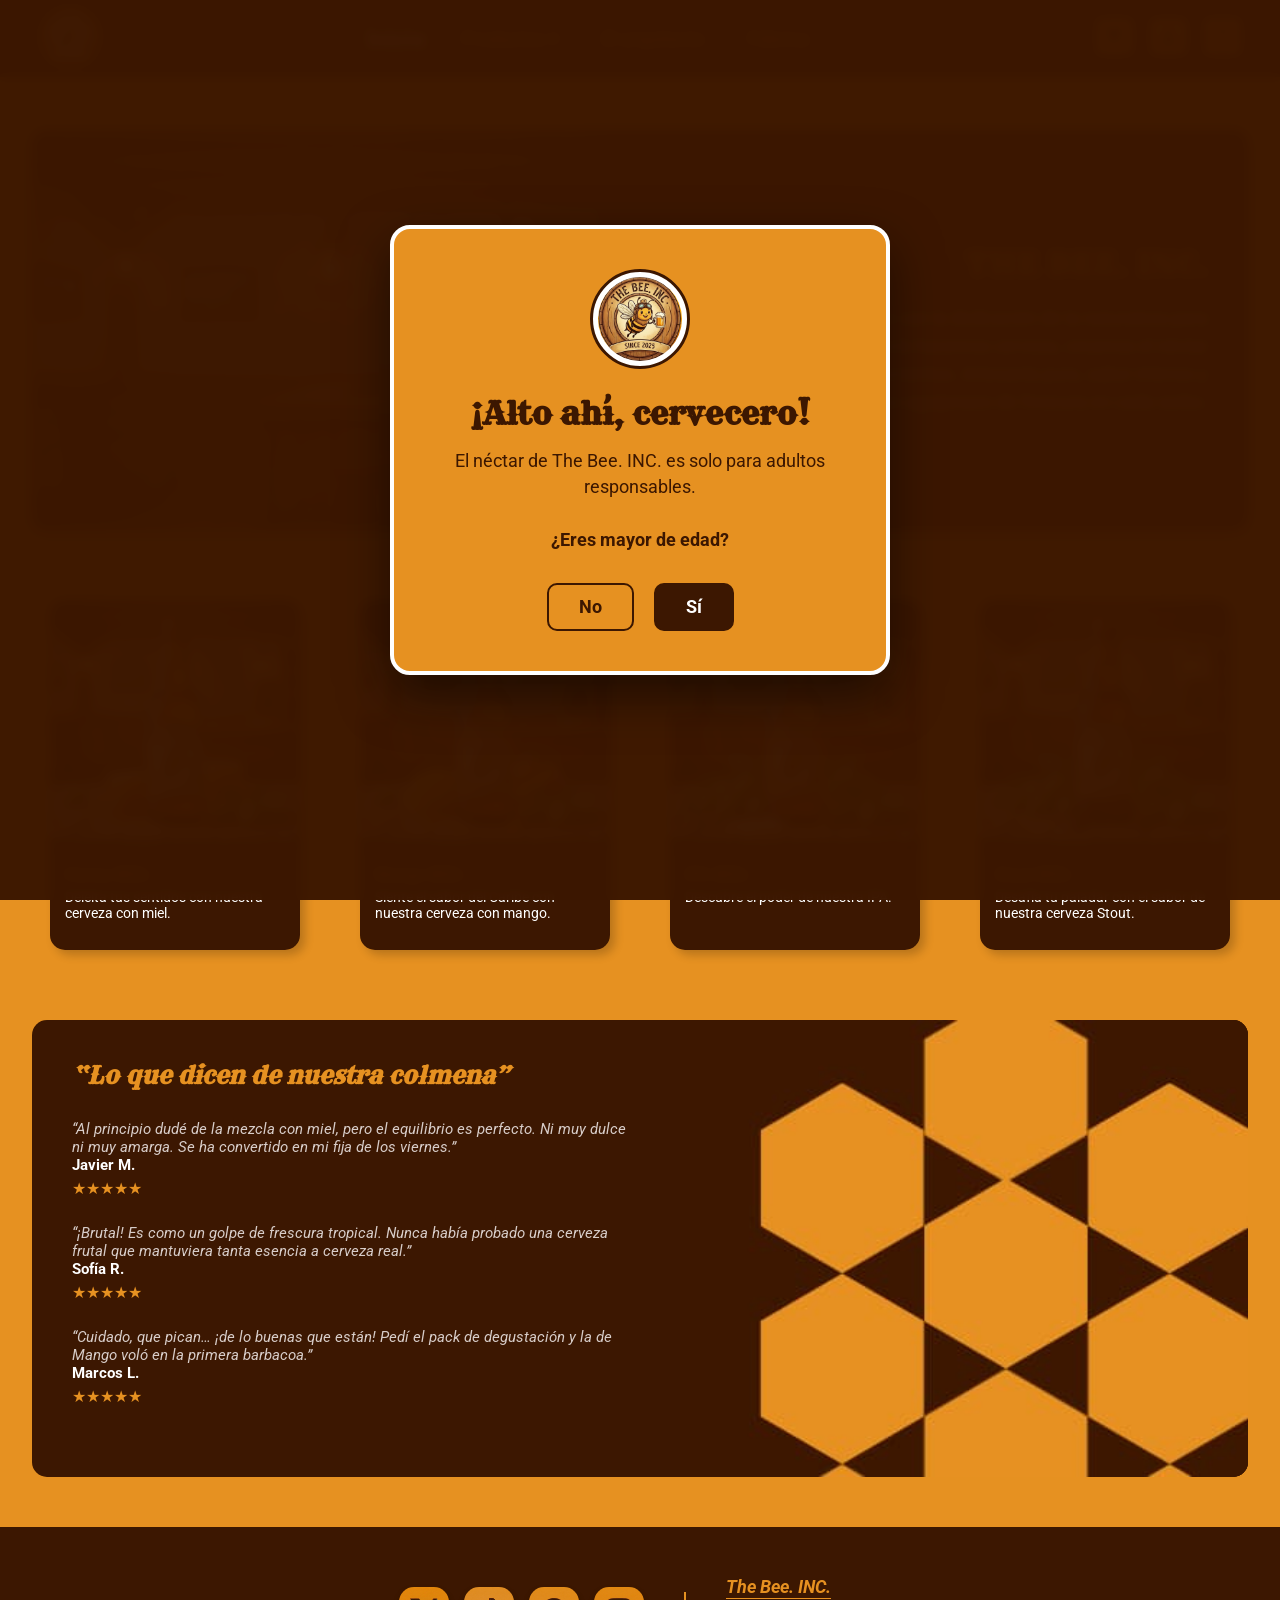
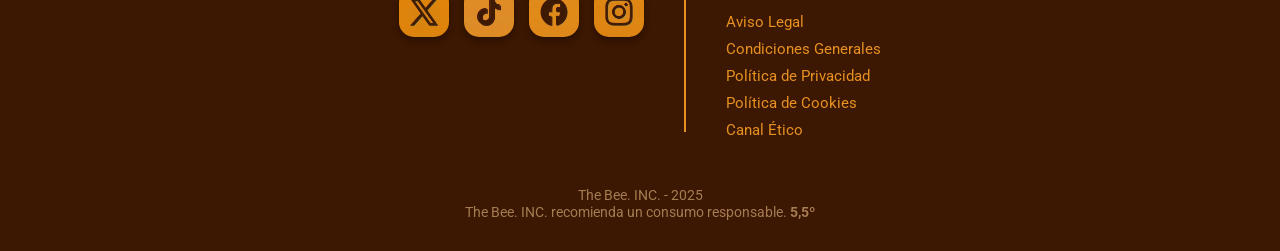
<file: index.html>
<!DOCTYPE html>
<html lang="es">
<head>
    <meta charset="UTF-8">
    <meta name="viewport" content="width=device-width, initial-scale=1.0">
    <title>Inicio - The Bee. INC.</title>
    <link rel="icon" type="image/x-icon" href="IMG/logo.jpg">
    <link href="https://fonts.googleapis.com/css2?family=Rye&family=Roboto:wght@400;700&display=swap" rel="stylesheet">
    <link rel="stylesheet" href="CSS/style_index.css">
    <link rel="stylesheet" href="CSS/style_principal.css">
</head>
<body>

    <div class="wrapper">

        <div id="verificacion">
            <div class="age-gate-contenido">
                <img src="IMG/logo.jpg" alt="Logo" class="logo">
                <h2>¡Alto ahí, cervecero!</h2>
                <p>
                    El néctar de The Bee. INC. es solo para adultos responsables.
                    <br><br>
                    <strong>¿Eres mayor de edad?</strong>
                </p>
                <div class="age-gate-botones">
                    <button id="boton-no" class="boton-edad">No</button>
                    <button id="boton-si" class="boton-edad">Sí</button>
                </div>
            </div>
        </div>

        <nav>
            <div class="navegacion-izq">
                <figure>
                    <img src="IMG/logo.jpg" alt="The Bee Inc Logo" class="navegacion-logo">
                </figure>
            </div>
            
            <div class="navegacion-centro">
                <a href="#" class="actual">Inicio</a>
                <div class="desplegable-productos">
                    <a href="index.html#productos">Productos ▾</a>
                <div class="desplegable-contenidos">
                    <a href="productos/beer_miel.html">Honey BEEr</a>
                    <a href="productos/beer_mango.html">Mango BEEr</a>
                    <a href="productos/beer_ipa.html">IPA BEEr</a>
                    <a href="productos/beer_stout.html">Stout BEEr</a>
                </div>
            </div>
                <a href="arquitecto.html">El arquitecto</a>
                <a href="fabrica.html">Fábrica</a>
            </div>

            <div class="navegacion-der">
                <a href="carrito.html"><svg class="navegacion-icono" viewBox="0 0 24 24"><path fill="currentColor" d="M7 18c-1.1 0-1.99.9-1.99 2S5.9 22 7 22s2-.9 2-2-.9-2-2-2zM1 2v2h2l3.6 7.59-1.35 2.44C4.52 15.37 5.48 17 7 17h12v-2H7l1.1-2h7.45c.75 0 1.41-.41 1.75-1.03l3.58-6.49c.08-.14.12-.31.12-.48 0-.55-.45-1-1-1H5.21l-.94-2H1zm16 16c-1.1 0-1.99.9-1.99 2s.89 2 1.99 2 2-.9 2-2-.9-2-2-2z"/></svg></a>
                <svg class="navegacion-icono" viewBox="0 0 24 24"><path fill="currentColor" d="M12 12c2.21 0 4-1.79 4-4s-1.79-4-4-4-4 1.79-4 4 1.79 4 4 4zm0 2c-2.67 0-8 1.34-8 4v2h16v-2c0-2.66-5.33-4-8-4z"/></svg>
                <svg class="navegacion-icono" viewBox="0 0 24 24"><path fill="currentColor" d="M11 18h2v-2h-2v2zm1-16C6.48 2 2 6.48 2 12s4.48 10 10 10 10-4.48 10-10S17.52 2 12 2zm0 18c-4.41 0-8-3.59-8-8s3.59-8 8-8 8 3.59 8 8-3.59 8-8 8zm0-14c-2.21 0-4 1.79-4 4h2c0-1.1.9-2 2-2s2 .9 2 2c0 2-3 1.75-3 5h2c0-2.25 3-2.5 3-5 0-2.21-1.79-4-4-4z"/></svg>
            </div>
        </nav>

        <header class="presentacion">
            <figure class="presentacion-imagen">
                <img src="IMG/taberna.jpg" alt="Interior Taberna">
            </figure>
            <div class="presentacion-texto">
                <h2>THE BEE. INC.</h2>
                <p>
                    En The Bee. INC. trabajamos con la dedicación de la naturaleza para traerte oro líquido. 
                    No solo hacemos cerveza, creamos el néctar perfecto para tus mejores momentos. 
                    Artesanía pura, sabor intenso y un aguijonazo de frescura en cada sorbo.
                </p>
            </div>
        </header>

        <section class="productos" id="productos">
            <div class="productos-fila">
                
                <div class="productos-tarjeta">
                    <a href="productos/beer_miel.html">
                        <figure>
                            <img src="IMG/prod_miel.jpg" alt="Honey Beer">
                        </figure>
                        <div class="tarjeta-texto">
                            <h3>Honey BEEr.</h3>
                            <p>Deleita tus sentidos con nuestra cerveza con miel.</p>
                        </div>
                    </a>
                </div>

                <div class="productos-tarjeta">
                    <a href="productos/beer_mango.html">
                        <figure>
                            <img src="IMG/prod_mango.jpg" alt="Mango Beer">
                        </figure>
                        <div class="tarjeta-texto">
                            <h3>Mango BEEr.</h3>
                            <p>Siente el sabor del Caribe con nuestra cerveza con mango.</p>
                        </div>
                    </a>
                </div>

                <div class="productos-tarjeta">
                    <a href="productos/beer_ipa.html">
                        <figure>
                            <img src="IMG/prod_ipa.jpg" alt="IPA Beer">
                        </figure>
                        <div class="tarjeta-texto">
                            <h3>IPA BEEr.</h3>
                            <p>Descubre el poder de nuestra IPA.</p>
                        </div>
                    </a>
                </div>

                <div class="productos-tarjeta">
                    <a href="productos/beer_stout.html">
                        <figure>
                            <img src="IMG/prod_stout.jpg" alt="Stout Beer">
                        </figure>
                        <div class="tarjeta-texto">
                            <h3>Stout BEEr.</h3>
                            <p>Desafía tu paladar con el sabor de nuestra cerveza Stout.</p>
                        </div>
                    </a>
                </div>
                
            </div>
        </section>

        <section class="testimonios">
            <div class="testimonios-contenido">
                <h2>“Lo que dicen de nuestra colmena”</h2>
                
                <div class="testimonios-cuadro">
                    <p>“Al principio dudé de la mezcla con miel, pero el equilibrio es perfecto. Ni muy dulce ni muy amarga. Se ha convertido en mi fija de los viernes.” <br><strong>Javier M.</strong></p>
                    <div class="estrellas">★★★★★</div>
                </div>
                <hr>
                <div class="testimonios-cuadro">
                    <p>“¡Brutal! Es como un golpe de frescura tropical. Nunca había probado una cerveza frutal que mantuviera tanta esencia a cerveza real.” <br><strong>Sofía R.</strong></p>
                    <div class="estrellas">★★★★★</div>
                </div>
                <hr>
                <div class="testimonios-cuadro">
                    <p>“Cuidado, que pican… ¡de lo buenas que están! Pedí el pack de degustación y la de Mango voló en la primera barbacoa.” <br><strong>Marcos L.</strong></p>
                    <div class="estrellas">★★★★★</div>
                </div>
            </div>
            
            <figure class="testimonios-imagen">
                <img src="IMG/pattern1.jpg" alt="Panal">
            </figure>
        </section>

        <footer>
            <div class="footer-contenido">
                
                <div class="footer-izq">
                    <div class="redes-iconos">
                        <a href="https://x.com/?lang=es" class="redsocial-boton">
                            <img src="IMG/icon_x.jpg" alt="X">
                        </a>
                        <a href="https://www.tiktok.com/es-419/" class="redsocial-boton">
                            <img src="IMG/icon_tiktok.jpg" alt="TikTok">
                        </a>
                        <a href="https://www.facebook.com/?locale=es_ES" class="redsocial-boton">
                            <img src="IMG/icon_fb.jpg" alt="Facebook">
                        </a>
                        <a href="https://www.instagram.com/" class="redsocial-boton">
                            <img src="IMG/icon_insta.jpg" alt="Instagram">
                        </a>
                    </div>
                </div>

                <div class="footer-linea"></div>

                <div class="footer-der">
                    <h4>The Bee. INC.</h4>
                    <ul>
                        <li><a href="#">Aviso Legal</a></li>
                        <li><a href="#">Condiciones Generales</a></li>
                        <li><a href="#">Política de Privacidad</a></li>
                        <li><a href="#">Política de Cookies</a></li>
                        <li><a href="#">Canal Ético</a></li>
                    </ul>
                </div>
            </div>
            
            <div class="footer-final">
                <p>The Bee. INC. - 2025</p>
                <p>The Bee. INC. recomienda un consumo responsable. <span class="color">5,5º</span></p>
            </div>
        </footer>

    </div>

    <script src="JS/verificacion_edad.js"></script>
</body>
</html>
</file>
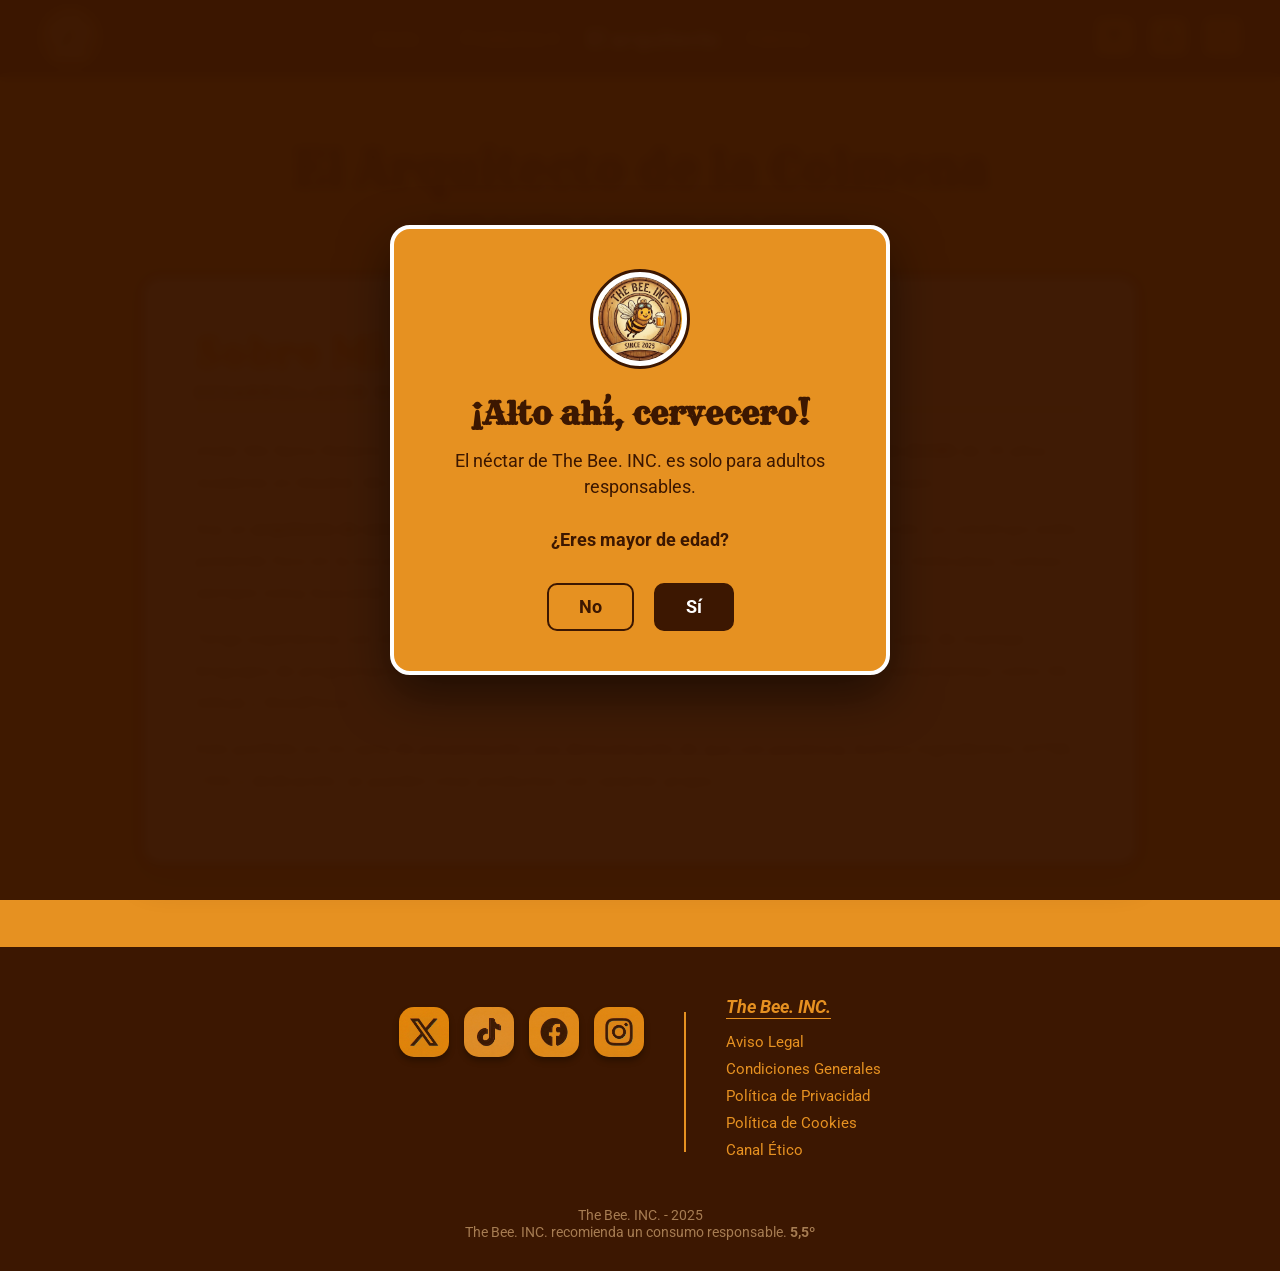
<file: arquitecto.html>
<!DOCTYPE html>
<html lang="es">
<head>
    <meta charset="UTF-8">
    <meta name="viewport" content="width=device-width, initial-scale=1.0">
    <title>El arquitecto - The Bee. INC.</title>
    <link rel="icon" type="image/x-icon" href="IMG/logo.jpg">
    <link href="https://fonts.googleapis.com/css2?family=Rye&family=Roboto:wght@400;700&display=swap" rel="stylesheet">
    <link rel="stylesheet" href="CSS/style_arquitecto.css">
    <link rel="stylesheet" href="CSS/style_principal.css">
</head>
<body>

    <div class="wrapper">

        <div id="verificacion">
            <div class="age-gate-contenido">
                <img src="IMG/logo.jpg" alt="Logo" class="logo">
                <h2>¡Alto ahí, cervecero!</h2>
                <p>
                    El néctar de The Bee. INC. es solo para adultos responsables.
                    <br><br>
                    <strong>¿Eres mayor de edad?</strong>
                </p>
                <div class="age-gate-botones">
                    <button id="boton-no" class="boton-edad">No</button>
                    <button id="boton-si" class="boton-edad">Sí</button>
                </div>
            </div>
        </div>

        <nav>
            <div class="navegacion-izq">
                <figure>
                    <img src="IMG/logo.jpg" alt="The Bee Inc Logo" class="navegacion-logo">
                </figure>
            </div>
            
            <div class="navegacion-centro">
                <a href="index.html">Inicio</a>
                <div class="desplegable-productos">
                    <a href="index.html#productos">Productos ▾</a>
                <div class="desplegable-contenidos">
                    <a href="productos/beer_miel.html">Honey BEEr</a>
                    <a href="productos/beer_mango.html">Mango BEEr</a>
                    <a href="productos/beer_ipa.html">IPA BEEr</a>
                    <a href="productos/beer_stout.html">Stout BEEr</a>
                </div>
            </div>
                <a href="#"  class="actual">El arquitecto</a>
                <a href="fabrica.html">Fábrica</a>
            </div>

            <div class="navegacion-der">
                <a href="carrito.html"><svg class="navegacion-icono" viewBox="0 0 24 24"><path fill="currentColor" d="M7 18c-1.1 0-1.99.9-1.99 2S5.9 22 7 22s2-.9 2-2-.9-2-2-2zM1 2v2h2l3.6 7.59-1.35 2.44C4.52 15.37 5.48 17 7 17h12v-2H7l1.1-2h7.45c.75 0 1.41-.41 1.75-1.03l3.58-6.49c.08-.14.12-.31.12-.48 0-.55-.45-1-1-1H5.21l-.94-2H1zm16 16c-1.1 0-1.99.9-1.99 2s.89 2 1.99 2 2-.9 2-2-.9-2-2-2z"/></svg></a>
                <svg class="navegacion-icono" viewBox="0 0 24 24"><path fill="currentColor" d="M12 12c2.21 0 4-1.79 4-4s-1.79-4-4-4-4 1.79-4 4 1.79 4 4 4zm0 2c-2.67 0-8 1.34-8 4v2h16v-2c0-2.66-5.33-4-8-4z"/></svg>
                <svg class="navegacion-icono" viewBox="0 0 24 24"><path fill="currentColor" d="M11 18h2v-2h-2v2zm1-16C6.48 2 2 6.48 2 12s4.48 10 10 10 10-4.48 10-10S17.52 2 12 2zm0 18c-4.41 0-8-3.59-8-8s3.59-8 8-8 8 3.59 8 8-3.59 8-8 8zm0-14c-2.21 0-4 1.79-4 4h2c0-1.1.9-2 2-2s2 .9 2 2c0 2-3 1.75-3 5h2c0-2.25 3-2.5 3-5 0-2.21-1.79-4-4-4z"/></svg>
            </div>
        </nav>

        <main class="main-arquitecto">
            
            <header class="header-arquitecto">
                <h1>El Arquitecto de la Colmena</h1>
                <p>Donde el código se encuentra con la artesanía.</p>
            </header>

            <div class="perfil-tarjeta">
                <div class="perfil-texto">
                    <h2>Sobre Mí</h2>
                    <h3>Desarrollador Web (DAW)</h3>
                    <p>
                        ¡Hola! Me llamo Roberto Sánchez y soy un estudiante de <strong>Desarrollo de Aplicaciones Web (DAW)</strong> de 25 años residente en Madrid. Mis dos pasiones son los coches y la tecnología, en especial, el software.
                    </p>
                    <p>
                        Soy un <strong>arquitecto de soluciones</strong>. Al igual que una abeja construye su colmena con precisión, yo construyo webs poniendo foco en la escalabilidad, 
                        el código limpio y una experiencia de usuario fluida. Soy meticuloso, curioso y siempre estoy buscando la siguiente tecnología para aprender.
                    </p>
                    <p>
                        Tengo experiencia con diferentes frameworks como Laravel, Symfony, Angular y Vue. A parte de manejar lenguajes de programacion como PHP, Python, Java y JavaScript. 
                        Tambien he utilizado herramientas como Git, Github y WordPress.  
                    </p>
                    <p>
                        Este portfolio es mi carta de presentación: una demostración de que con paciencia, buenos ingredientes (HTML, CSS) y dedicación, se pueden crear productos con carácter propio.
                    </p>
                </div>
            </div>

        </main>

        <footer>
            <div class="footer-contenido">
                
                <div class="footer-izq">
                    <div class="redes-iconos">
                        <a href="https://x.com/?lang=es" class="redsocial-boton">
                            <img src="IMG/icon_x.jpg" alt="X">
                        </a>
                        <a href="https://www.tiktok.com/es-419/" class="redsocial-boton">
                            <img src="IMG/icon_tiktok.jpg" alt="TikTok">
                        </a>
                        <a href="https://www.facebook.com/?locale=es_ES" class="redsocial-boton">
                            <img src="IMG/icon_fb.jpg" alt="Facebook">
                        </a>
                        <a href="https://www.instagram.com/" class="redsocial-boton">
                            <img src="IMG/icon_insta.jpg" alt="Instagram">
                        </a>
                    </div>
                </div>

                <div class="footer-linea"></div>

                <div class="footer-der">
                    <h4>The Bee. INC.</h4>
                    <ul>
                        <li><a href="#">Aviso Legal</a></li>
                        <li><a href="#">Condiciones Generales</a></li>
                        <li><a href="#">Política de Privacidad</a></li>
                        <li><a href="#">Política de Cookies</a></li>
                        <li><a href="#">Canal Ético</a></li>
                    </ul>
                </div>
            </div>
            
            <div class="footer-final">
                <p>The Bee. INC. - 2025</p>
                <p>The Bee. INC. recomienda un consumo responsable. <span class="color">5,5º</span></p>
            </div>
        </footer>

        <script src="JS/verificacion_edad.js"></script>
    </div>
    
</body>
</html>
</file>
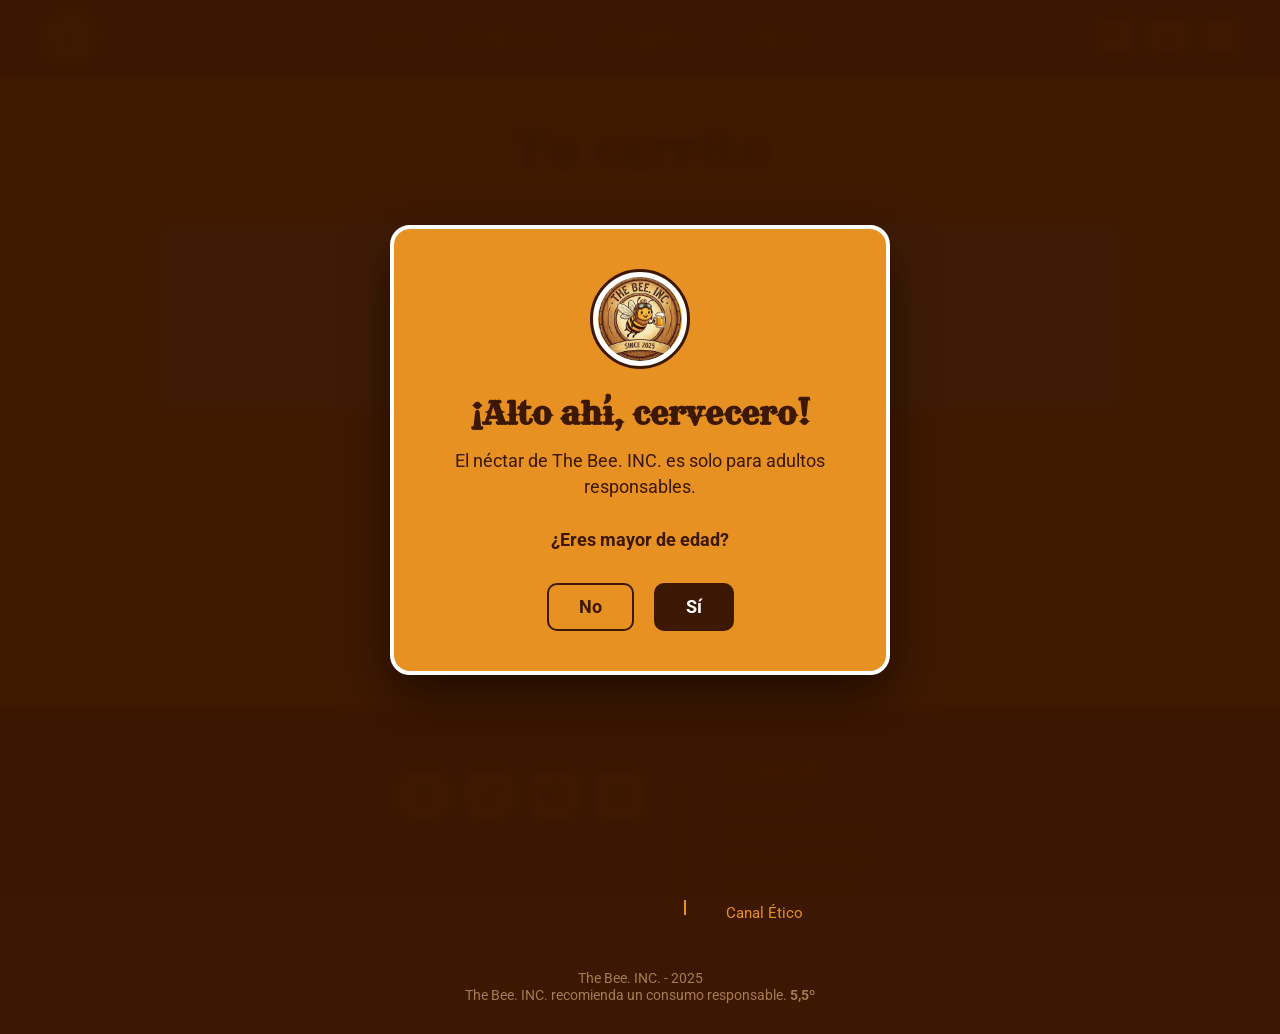
<file: carrito.html>
<!DOCTYPE html>
<html lang="es">
<head>
    <meta charset="UTF-8">
    <meta name="viewport" content="width=device-width, initial-scale=1.0">
    <title>Carrito - The Bee. INC.</title>
    <link rel="icon" type="image/x-icon" href="IMG/logo.jpg">
    <link href="https://fonts.googleapis.com/css2?family=Rye&family=Roboto:wght@400;700&display=swap" rel="stylesheet">
    <link rel="stylesheet" href="CSS/style_carrito.css">
    <link rel="stylesheet" href="CSS/style_principal.css">
</head>
<body>

    <div class="wrapper">

        <div id="verificacion">
            <div class="age-gate-contenido">
                <img src="IMG/logo.jpg" alt="Logo" class="logo">
                <h2>¡Alto ahí, cervecero!</h2>
                <p>
                    El néctar de The Bee. INC. es solo para adultos responsables.
                    <br><br>
                    <strong>¿Eres mayor de edad?</strong>
                </p>
                <div class="age-gate-botones">
                    <button id="boton-no" class="boton-edad">No</button>
                    <button id="boton-si" class="boton-edad">Sí</button>
                </div>
            </div>
        </div>

        <nav>
            <div class="navegacion-izq">
                <figure>
                    <img src="IMG/logo.jpg" alt="The Bee Inc Logo" class="navegacion-logo">
                </figure>
            </div>
            
            <div class="navegacion-centro">
                <a href="index.html">Inicio</a>
                <div class="desplegable-productos">
                    <a href="index.html#productos">Productos ▾</a>
                <div class="desplegable-contenidos">
                    <a href="productos/beer_miel.html">Honey BEEr</a>
                    <a href="productos/beer_mango.html">Mango BEEr</a>
                    <a href="productos/beer_ipa.html">IPA BEEr</a>
                    <a href="productos/beer_stout.html">Stout BEEr</a>
                </div>
            </div>
                <a href="arquitecto.html">El arquitecto</a>
                <a href="fabrica.html">Fábrica</a>
            </div>

            <div class="navegacion-der">
                <a href="#"><svg class="navegacion-icono" viewBox="0 0 24 24"><path fill="currentColor" d="M7 18c-1.1 0-1.99.9-1.99 2S5.9 22 7 22s2-.9 2-2-.9-2-2-2zM1 2v2h2l3.6 7.59-1.35 2.44C4.52 15.37 5.48 17 7 17h12v-2H7l1.1-2h7.45c.75 0 1.41-.41 1.75-1.03l3.58-6.49c.08-.14.12-.31.12-.48 0-.55-.45-1-1-1H5.21l-.94-2H1zm16 16c-1.1 0-1.99.9-1.99 2s.89 2 1.99 2 2-.9 2-2-.9-2-2-2z"/></svg></a>
                <svg class="navegacion-icono" viewBox="0 0 24 24"><path fill="currentColor" d="M12 12c2.21 0 4-1.79 4-4s-1.79-4-4-4-4 1.79-4 4 1.79 4 4 4zm0 2c-2.67 0-8 1.34-8 4v2h16v-2c0-2.66-5.33-4-8-4z"/></svg>
                <svg class="navegacion-icono" viewBox="0 0 24 24"><path fill="currentColor" d="M11 18h2v-2h-2v2zm1-16C6.48 2 2 6.48 2 12s4.48 10 10 10 10-4.48 10-10S17.52 2 12 2zm0 18c-4.41 0-8-3.59-8-8s3.59-8 8-8 8 3.59 8 8-3.59 8-8 8zm0-14c-2.21 0-4 1.79-4 4h2c0-1.1.9-2 2-2s2 .9 2 2c0 2-3 1.75-3 5h2c0-2.25 3-2.5 3-5 0-2.21-1.79-4-4-4z"/></svg>
            </div>
        </nav>

        <main class="contenedor-carrito-pagina">
            <h1>Tu carrito</h1>
            
            <div id="lista-productos-carrito" class="lista-carrito">
                
            </div>

            <div id="resumen-pedido" class="resumen-pedido" style="display: none;">
                <div class="fila-resumen">
                    <span>Subtotal</span>
                    <span id="subtotal-carrito">0.00€</span>
                </div>
                <div class="fila-resumen envio">
                    <span>Envío</span>
                    <span>Gratuito</span>
                </div>
                <hr>
                <div class="total-resumen">
                    <span>Total</span>
                    <span id="total-carrito">0.00€</span>
                </div>
                <button id="boton-tramitar" class="boton-pagar">Tramitar Pedido</button>
                <button id="boton-vaciar" class="boton-vaciar">Vaciar Cesta</button>
            </div>
        </main>

        <footer>
            <div class="footer-contenido">
                
                <div class="footer-izq">
                    <div class="redes-iconos">
                        <a href="https://x.com/?lang=es" class="redsocial-boton">
                            <img src="IMG/icon_x.jpg" alt="X">
                        </a>
                        <a href="https://www.tiktok.com/es-419/" class="redsocial-boton">
                            <img src="IMG/icon_tiktok.jpg" alt="TikTok">
                        </a>
                        <a href="https://www.facebook.com/?locale=es_ES" class="redsocial-boton">
                            <img src="IMG/icon_fb.jpg" alt="Facebook">
                        </a>
                        <a href="https://www.instagram.com/" class="redsocial-boton">
                            <img src="IMG/icon_insta.jpg" alt="Instagram">
                        </a>
                    </div>
                </div>

                <div class="footer-linea"></div>

                <div class="footer-der">
                    <h4>The Bee. INC.</h4>
                    <ul>
                        <li><a href="#">Aviso Legal</a></li>
                        <li><a href="#">Condiciones Generales</a></li>
                        <li><a href="#">Política de Privacidad</a></li>
                        <li><a href="#">Política de Cookies</a></li>
                        <li><a href="#">Canal Ético</a></li>
                    </ul>
                </div>
            </div>
            
            <div class="footer-final">
                <p>The Bee. INC. - 2025</p>
                <p>The Bee. INC. recomienda un consumo responsable. <span class="color">5,5º</span></p>
            </div>
        </footer>

    </div>

    <script src="JS/verificacion_edad.js"></script>
    <script src="JS/pag_carrito.js"></script>
</body>
</html>
</file>
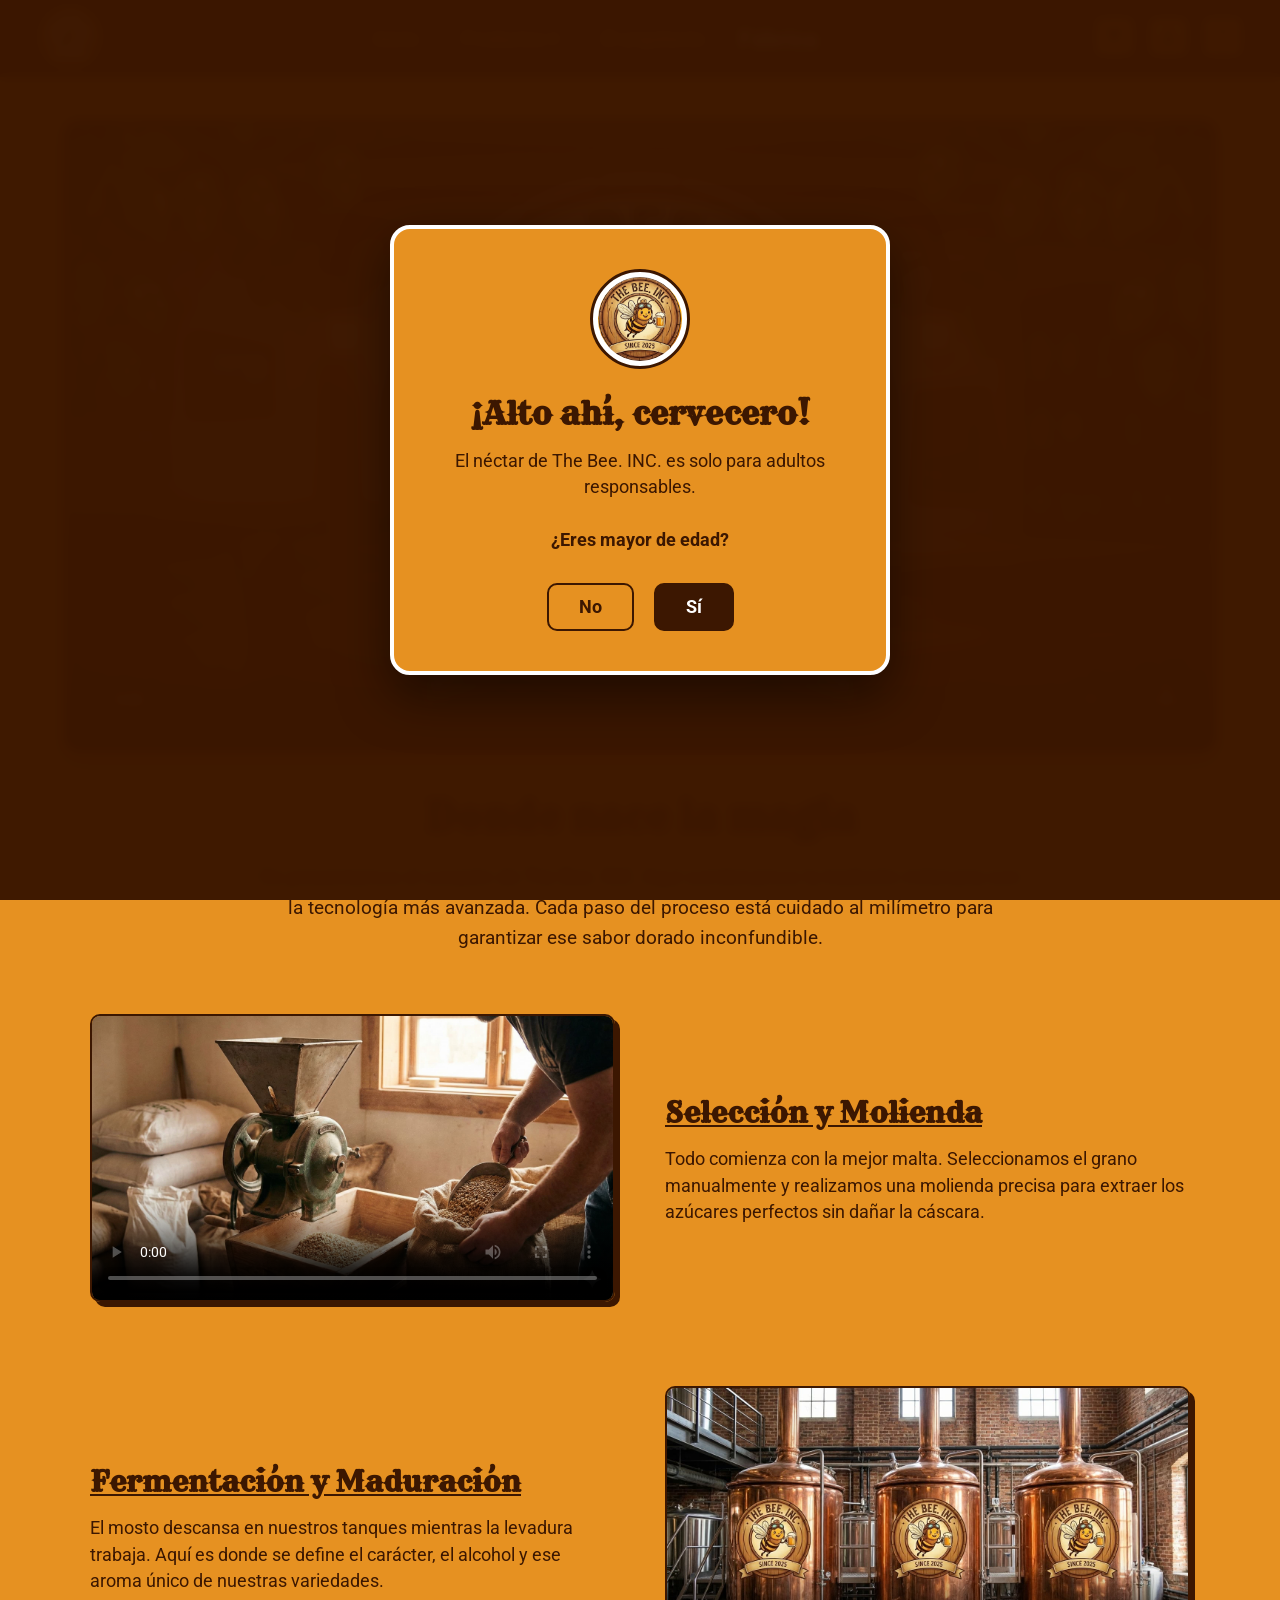
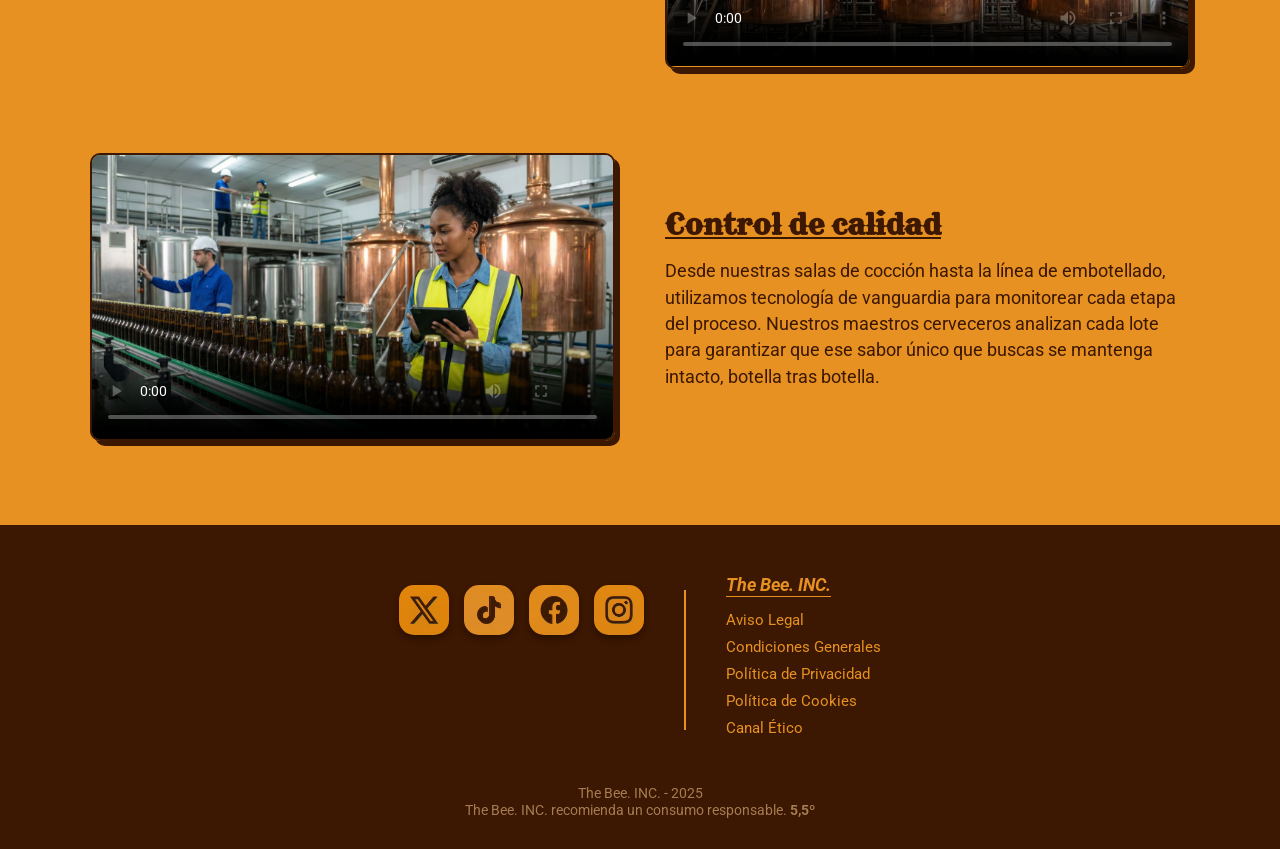
<file: fabrica.html>
<!DOCTYPE html>
<html lang="es">
<head>
    <meta charset="UTF-8">
    <meta name="viewport" content="width=device-width, initial-scale=1.0">
    <title>La Fábrica - The Bee. INC.</title>
    <link rel="icon" type="image/x-icon" href="IMG/logo.jpg">
    <link href="https://fonts.googleapis.com/css2?family=Rye&family=Roboto:wght@400;700&display=swap" rel="stylesheet">
    <link rel="stylesheet" href="CSS/style_fabrica.css">
    <link rel="stylesheet" href="CSS/style_principal.css">
</head>
<body>

    <div class="wrapper">

        <div id="verificacion">
            <div class="age-gate-contenido">
                <img src="IMG/logo.jpg" alt="Logo" class="logo">
                <h2>¡Alto ahí, cervecero!</h2>
                <p>
                    El néctar de The Bee. INC. es solo para adultos responsables.
                    <br><br>
                    <strong>¿Eres mayor de edad?</strong>
                </p>
                <div class="age-gate-botones">
                    <button id="boton-no" class="boton-edad">No</button>
                    <button id="boton-si" class="boton-edad">Sí</button>
                </div>
            </div>
        </div>

        <nav>
            <div class="navegacion-izq">
                <figure>
                    <img src="IMG/logo.jpg" alt="The Bee Inc Logo" class="navegacion-logo">
                </figure>
            </div>
            
            <div class="navegacion-centro">
                <a href="index.html" >Inicio</a>
                <div class="desplegable-productos">
                    <a href="index.html#productos">Productos ▾</a>
                <div class="desplegable-contenidos">
                    <a href="productos/beer_miel.html">Honey BEEr</a>
                    <a href="productos/beer_mango.html">Mango BEEr</a>
                    <a href="productos/beer_ipa.html">IPA BEEr</a>
                    <a href="productos/beer_stout.html">Stout BEEr</a>
                </div>
            </div>
                <a href="arquitecto.html">El arquitecto</a>
                <a href="#" class="actual">Fábrica</a>
            </div>

            <div class="navegacion-der">
                <a href="carrito.html"><svg class="navegacion-icono" viewBox="0 0 24 24"><path fill="currentColor" d="M7 18c-1.1 0-1.99.9-1.99 2S5.9 22 7 22s2-.9 2-2-.9-2-2-2zM1 2v2h2l3.6 7.59-1.35 2.44C4.52 15.37 5.48 17 7 17h12v-2H7l1.1-2h7.45c.75 0 1.41-.41 1.75-1.03l3.58-6.49c.08-.14.12-.31.12-.48 0-.55-.45-1-1-1H5.21l-.94-2H1zm16 16c-1.1 0-1.99.9-1.99 2s.89 2 1.99 2 2-.9 2-2-.9-2-2-2z"/></svg></a>
                <svg class="navegacion-icono" viewBox="0 0 24 24"><path fill="currentColor" d="M12 12c2.21 0 4-1.79 4-4s-1.79-4-4-4-4 1.79-4 4 1.79 4 4 4zm0 2c-2.67 0-8 1.34-8 4v2h16v-2c0-2.66-5.33-4-8-4z"/></svg>
                <svg class="navegacion-icono" viewBox="0 0 24 24"><path fill="currentColor" d="M11 18h2v-2h-2v2zm1-16C6.48 2 2 6.48 2 12s4.48 10 10 10 10-4.48 10-10S17.52 2 12 2zm0 18c-4.41 0-8-3.59-8-8s3.59-8 8-8 8 3.59 8 8-3.59 8-8 8zm0-14c-2.21 0-4 1.79-4 4h2c0-1.1.9-2 2-2s2 .9 2 2c0 2-3 1.75-3 5h2c0-2.25 3-2.5 3-5 0-2.21-1.79-4-4-4z"/></svg>
            </div>
        </nav>

        <section class="video-presentacion">
            <figure class="video-principal">
                <video controls poster="IMG/poster.jpg">
                    <source src="VID/intro.mp4" type="video/mp4">
                </video>
            </figure>
        </section>

        <section class="presentacion-texto">
            <h2>Donde nace la magia</h2>
            <p>
            Os presentamos el corazón de The Bee. INC. Aquí combinamos la tradición milenaria con la tecnología más avanzada. 
                Cada paso del proceso está cuidado al milímetro para garantizar ese sabor dorado inconfundible.
            </p>
        </section>

        <section class="proceso">
            
            <div class="proceso-fila">
                <figure class="proceso-video">
                    <video controls poster="IMG/seleccion.jpg">
                        <source src="VID/Generación_de_Video_de_Cerveza_Selección_y_Molienda.mp4" type="video/mp4">
                    </video>
                </figure>
                <div class="proceso-info">
                    <h3>Selección y Molienda</h3>
                    <p>Todo comienza con la mejor malta. Seleccionamos el grano manualmente y realizamos una molienda precisa para extraer los azúcares perfectos sin dañar la cáscara.</p>
                </div>
            </div>

            <div class="proceso-fila">
                <div class="proceso-info">
                    <h3>Fermentación y Maduración</h3>
                    <p>El mosto descansa en nuestros tanques mientras la levadura trabaja. Aquí es donde se define el carácter, el alcohol y ese aroma único de nuestras variedades.</p>
                </div>
                <figure class="proceso-video">
                    <video controls poster="IMG/poster_v1.jpg">
                        <source src="VID/v1.mp4" type="video/mp4">
                    </video>
                </figure>
            </div>
            
            <div class="proceso-fila">
                <figure class="proceso-video">
                    <video controls poster="IMG/poster_cc.jpg">
                        <source src="VID/Control_calidad.mp4" type="video/mp4">
                    </video>
                </figure>
                <div class="proceso-info">
                    <h3>Control de calidad</h3>
                    <p>Desde nuestras salas de cocción hasta la línea de embotellado, utilizamos tecnología de vanguardia para monitorear cada etapa del proceso. Nuestros maestros cerveceros analizan cada lote para garantizar que ese sabor único que buscas se mantenga intacto, botella tras botella.</p>
                </div>
            </div>

        </section>

        <footer>
            <div class="footer-contenido">
                
                <div class="footer-izq">
                    <div class="redes-iconos">
                        <a href="https://x.com/?lang=es" class="redsocial-boton">
                            <img src="IMG/icon_x.jpg" alt="X">
                        </a>
                        <a href="https://www.tiktok.com/es-419/" class="redsocial-boton">
                            <img src="IMG/icon_tiktok.jpg" alt="TikTok">
                        </a>
                        <a href="https://www.facebook.com/?locale=es_ES" class="redsocial-boton">
                            <img src="IMG/icon_fb.jpg" alt="Facebook">
                        </a>
                        <a href="https://www.instagram.com/" class="redsocial-boton">
                            <img src="IMG/icon_insta.jpg" alt="Instagram">
                        </a>
                    </div>
                </div>

                <div class="footer-linea"></div>

                <div class="footer-der">
                    <h4>The Bee. INC.</h4>
                    <ul>
                        <li><a href="#">Aviso Legal</a></li>
                        <li><a href="#">Condiciones Generales</a></li>
                        <li><a href="#">Política de Privacidad</a></li>
                        <li><a href="#">Política de Cookies</a></li>
                        <li><a href="#">Canal Ético</a></li>
                    </ul>
                </div>
            </div>
            
            <div class="footer-final">
                <p>The Bee. INC. - 2025</p>
                <p>The Bee. INC. recomienda un consumo responsable. <span class="color">5,5º</span></p>
            </div>
        </footer>

        <script src="JS/verificacion_edad.js"></script>
    </div>
    
</body>
</html>
</file>
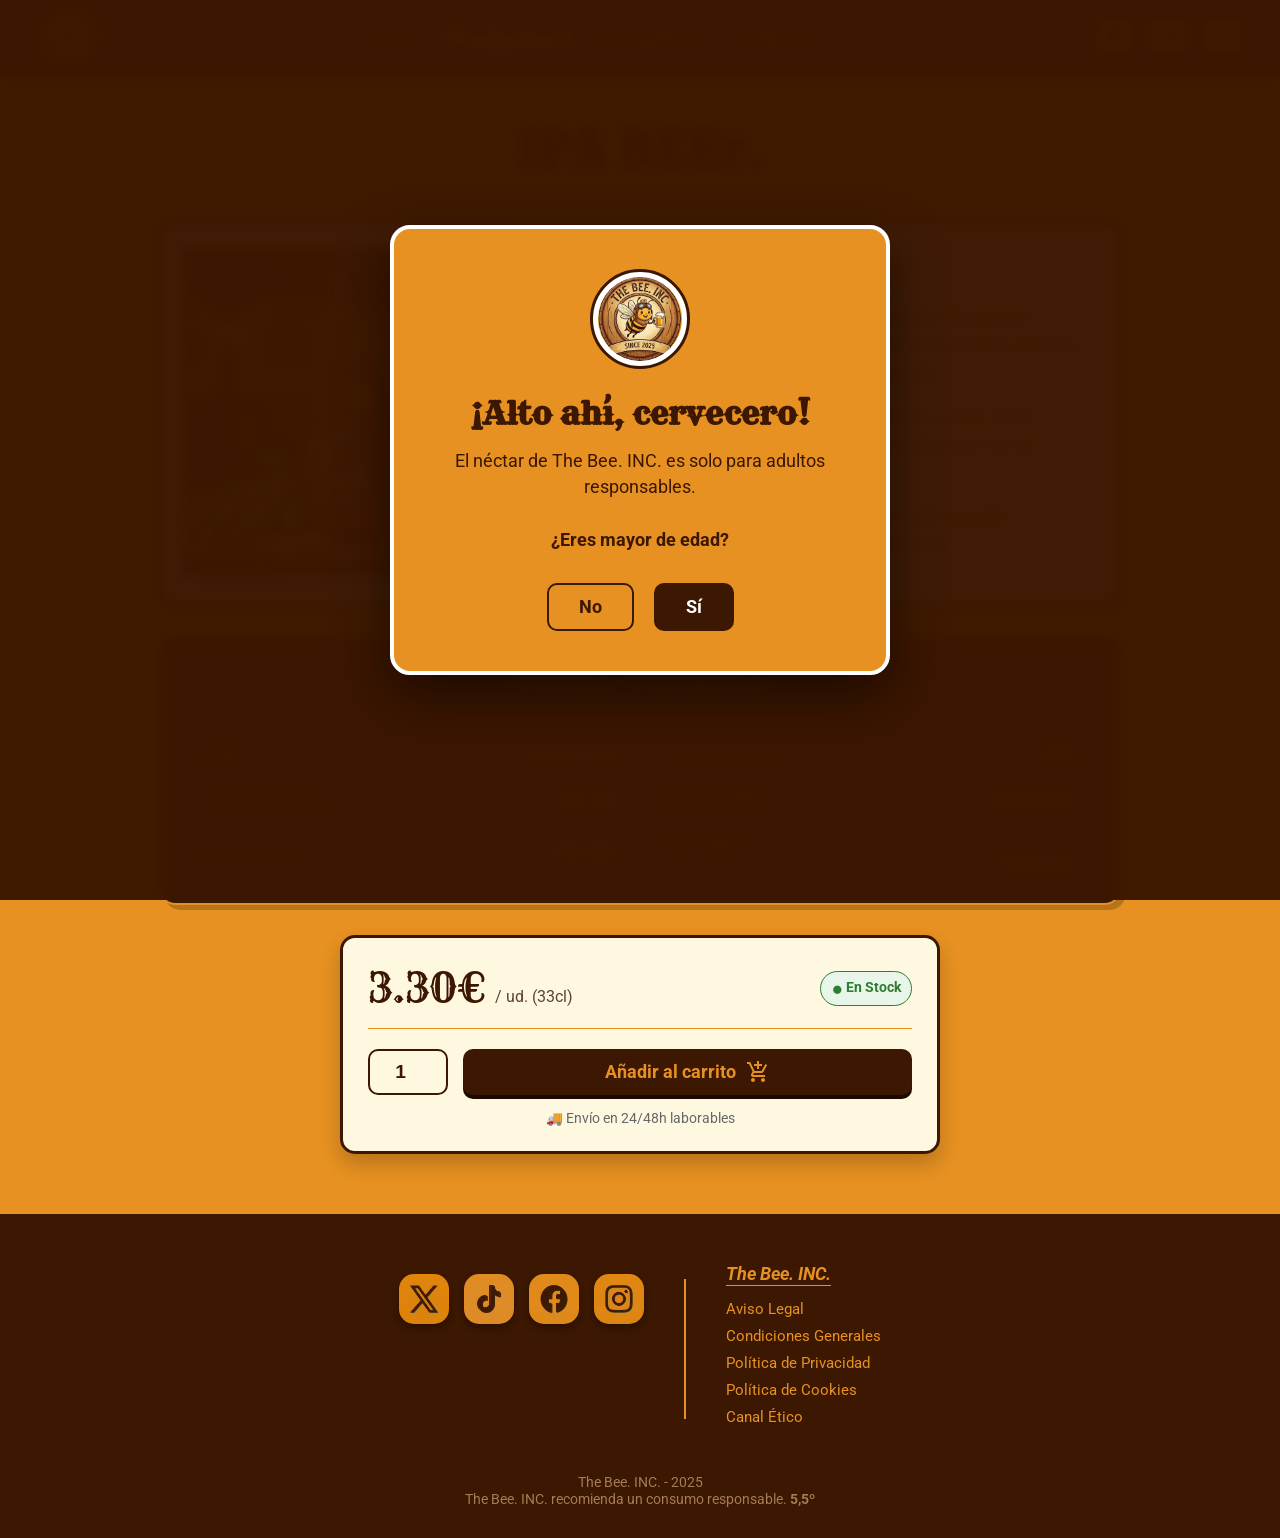
<file: productos/beer_ipa.html>
<!DOCTYPE html>
<html lang="es">
<head>
    <meta charset="UTF-8">
    <meta name="viewport" content="width=device-width, initial-scale=1.0">
    <title>IPA BEEr - The Bee. INC.</title>
    <link rel="icon" type="image/x-icon" href="../IMG/logo.jpg">
    <link href="https://fonts.googleapis.com/css2?family=Rye&family=Roboto:wght@400;700&display=swap" rel="stylesheet">
    <link rel="stylesheet" href="../CSS/style_productos.css">
    <link rel="stylesheet" href="../CSS/style_principal.css">
</head>
<body>

    <div class="wrapper">

        <div id="verificacion">
            <div class="age-gate-contenido">
                <img src="../IMG/logo.jpg" alt="Logo" class="logo">
                <h2>¡Alto ahí, cervecero!</h2>
                <p>
                    El néctar de The Bee. INC. es solo para adultos responsables.
                    <br><br>
                    <strong>¿Eres mayor de edad?</strong>
                </p>
                <div class="age-gate-botones">
                    <button id="boton-no" class="boton-edad">No</button>
                    <button id="boton-si" class="boton-edad">Sí</button>
                </div>
            </div>
        </div>

        <nav>
            <div class="navegacion-izq">
                <figure>
                    <img src="../IMG/logo.jpg" alt="The Bee Inc Logo" class="navegacion-logo">
                </figure>
            </div>
            
            <div class="navegacion-centro">
                <a href="../index.html">Inicio</a>
                <div class="desplegable-productos">
                    <a href="../index.html#productos" class="actual">Productos ▾</a>
                <div class="desplegable-contenidos">
                    <a href="beer_miel.html">Honey BEEr</a>
                    <a href="beer_mango.html">Mango BEEr</a>
                    <a href="beer_ipa.html">IPA BEEr</a>
                    <a href="beer_stout.html">Stout BEEr</a>
                </div>
            </div>
                <a href="../arquitecto.html">El arquitecto</a>
                <a href="../fabrica.html">Fábrica</a>
            </div>

            <div class="navegacion-der">
                <a href="../carrito.html"><svg class="navegacion-icono" viewBox="0 0 24 24"><path fill="currentColor" d="M7 18c-1.1 0-1.99.9-1.99 2S5.9 22 7 22s2-.9 2-2-.9-2-2-2zM1 2v2h2l3.6 7.59-1.35 2.44C4.52 15.37 5.48 17 7 17h12v-2H7l1.1-2h7.45c.75 0 1.41-.41 1.75-1.03l3.58-6.49c.08-.14.12-.31.12-.48 0-.55-.45-1-1-1H5.21l-.94-2H1zm16 16c-1.1 0-1.99.9-1.99 2s.89 2 1.99 2 2-.9 2-2-.9-2-2-2z"/></svg></a>
                <svg class="navegacion-icono" viewBox="0 0 24 24"><path fill="currentColor" d="M12 12c2.21 0 4-1.79 4-4s-1.79-4-4-4-4 1.79-4 4 1.79 4 4 4zm0 2c-2.67 0-8 1.34-8 4v2h16v-2c0-2.66-5.33-4-8-4z"/></svg>
                <svg class="navegacion-icono" viewBox="0 0 24 24"><path fill="currentColor" d="M11 18h2v-2h-2v2zm1-16C6.48 2 2 6.48 2 12s4.48 10 10 10 10-4.48 10-10S17.52 2 12 2zm0 18c-4.41 0-8-3.59-8-8s3.59-8 8-8 8 3.59 8 8-3.59 8-8 8zm0-14c-2.21 0-4 1.79-4 4h2c0-1.1.9-2 2-2s2 .9 2 2c0 2-3 1.75-3 5h2c0-2.25 3-2.5 3-5 0-2.21-1.79-4-4-4z"/></svg>
            </div>
        </nav>

        
        <main class="contenedor-producto">
        
        <h1 class="titulo-producto">IPA BEEr.</h1>

        <section class="descripcion">
            
            <div class="caja-imagen">
                <figure>
                    <img src="../IMG/prod_ipa.jpg" alt="IPA BEEr Botella">
                </figure>
            </div>

            <div class="caja-descripcion">
                <h2>El Aguijonazo del Lúpulo</h2>
                <p>
                    Nuestra IPA no pide permiso. Una explosión de lúpulos seleccionados que otorgan un amargor intenso pero adictivo, equilibrado con un cuerpo de malta robusto.
                </p>
                <p>
                    De color ámbar cobrizo y aromas cítricos y a pino. Es la cerveza para los que buscan emociones fuertes y no se conforman con sabores planos.
                </p>
                <p><strong>Maridaje:</strong> Ideal con hamburguesas, comida picante (mexicana o india) y quesos azules potentes.</p>
            </div>

        </section>

        <section class="ficha-tecnica">
            <h2 class="ficha-tecnica-titulo">Ficha Técnica</h2>
            
            <div class="ficha-tecnica-apartados">
                <div class="ficha-tecnica-item">
                    <p class="titulo">Estilo:</p>
                    <p class="valor">India Pale Ale</p>
                </div>
                <div class="ficha-tecnica-item">
                    <p class="titulo">Temp. de Servicio:</p>
                    <p class="valor">4-6°C</p>
                </div>
                <div class="ficha-tecnica-item">
                    <p class="titulo">Grado Alcohólico:</p>
                    <p class="valor">6.8% Vol.</p>
                </div>
                <div class="ficha-tecnica-item">
                    <p class="titulo">Amargor (IBU):</p>
                    <p class="valor">55 (Amargo)</p>
                </div>
                <div class="ficha-tecnica-item">
                    <p class="titulo">Fermentación:</p>
                    <p class="valor">Alta (Ale)</p>
                </div>
                <div class="ficha-tecnica-itemm">
                    <p class="titulo">Color (EBC):</p>
                    <p class="valor">18 (Ámbar)</p>
                </div>
            </div>
        </section>

        <section class="seccion-compra">
            <div class="tarjeta-compra">
                
                <div class="cabecera-precio">
                    <div>
                        <span class="precio">3.30€</span>
                        <span class="unidades">/ ud. (33cl)</span>
                    </div>
                    <div class="indicador-stock">
                        <span class="disponibilidad">●</span> En Stock
                    </div>
                </div>

                <div class="acciones">
                    <div class="cantidad">
                        <input type="number" id="cantidad" min="1" max="50" value="1" onkeydown="return false;">
                    </div>

                    <button class="añadir" 
                        data-nombre="IPA BEEr" 
                        data-precio="3.30" 
                        data-imagen="../IMG/prod_ipa.jpg">
                        <p>Añadir al carrito</p>
                        <svg viewBox="0 0 24 24" class="icono-carrito"><path fill="currentColor" d="M11 9h2V6h3V4h-3V1h-2v3H8v2h3v3zm-4 9c-1.1 0-1.99.9-1.99 2S5.9 22 7 22s2-.9 2-2-.9-2-2-2zm10 0c-1.1 0-1.99.9-1.99 2s.89 2 1.99 2 2-.9 2-2-.9-2-2-2zm-8.9-5h7.45c.75 0 1.41-.41 1.75-1.03l3.86-7.01L19.42 4l-3.87 7H8.53L4.27 2H1v2h2l3.6 7.59-1.35 2.44C4.52 15.37 5.48 17 7 17h12v-2H7l1.1-2z"/></svg>
                    </button>
                </div>
                
                <p class="info">🚚 Envío en 24/48h laborables</p>
            </div>
        </section>

        </main>

        <footer>
            <div class="footer-contenido">
                
                <div class="footer-izq">
                    <div class="redes-iconos">
                        <a href="https://x.com/?lang=es" class="redsocial-boton">
                            <img src="../IMG/icon_x.jpg" alt="X">
                        </a>
                        <a href="https://www.tiktok.com/es-419/" class="redsocial-boton">
                            <img src="../IMG/icon_tiktok.jpg" alt="TikTok">
                        </a>
                        <a href="https://www.facebook.com/?locale=es_ES" class="redsocial-boton">
                            <img src="../IMG/icon_fb.jpg" alt="Facebook">
                        </a>
                        <a href="https://www.instagram.com/" class="redsocial-boton">
                            <img src="../IMG/icon_insta.jpg" alt="Instagram">
                        </a>
                    </div>
                </div>

                <div class="footer-linea"></div>

                <div class="footer-der">
                    <h4>The Bee. INC.</h4>
                    <ul>
                        <li><a href="#">Aviso Legal</a></li>
                        <li><a href="#">Condiciones Generales</a></li>
                        <li><a href="#">Política de Privacidad</a></li>
                        <li><a href="#">Política de Cookies</a></li>
                        <li><a href="#">Canal Ético</a></li>
                    </ul>
                </div>
            </div>
            
            <div class="footer-final">
                <p>The Bee. INC. - 2025</p>
                <p>The Bee. INC. recomienda un consumo responsable. <span class="color">5,5º</span></p>
            </div>
        </footer>

        <script src="../JS/verificacion_edad.js"></script>
        <script src="../JS/carrito.js"></script>
    </div>
    
</body>
</html>
</file>
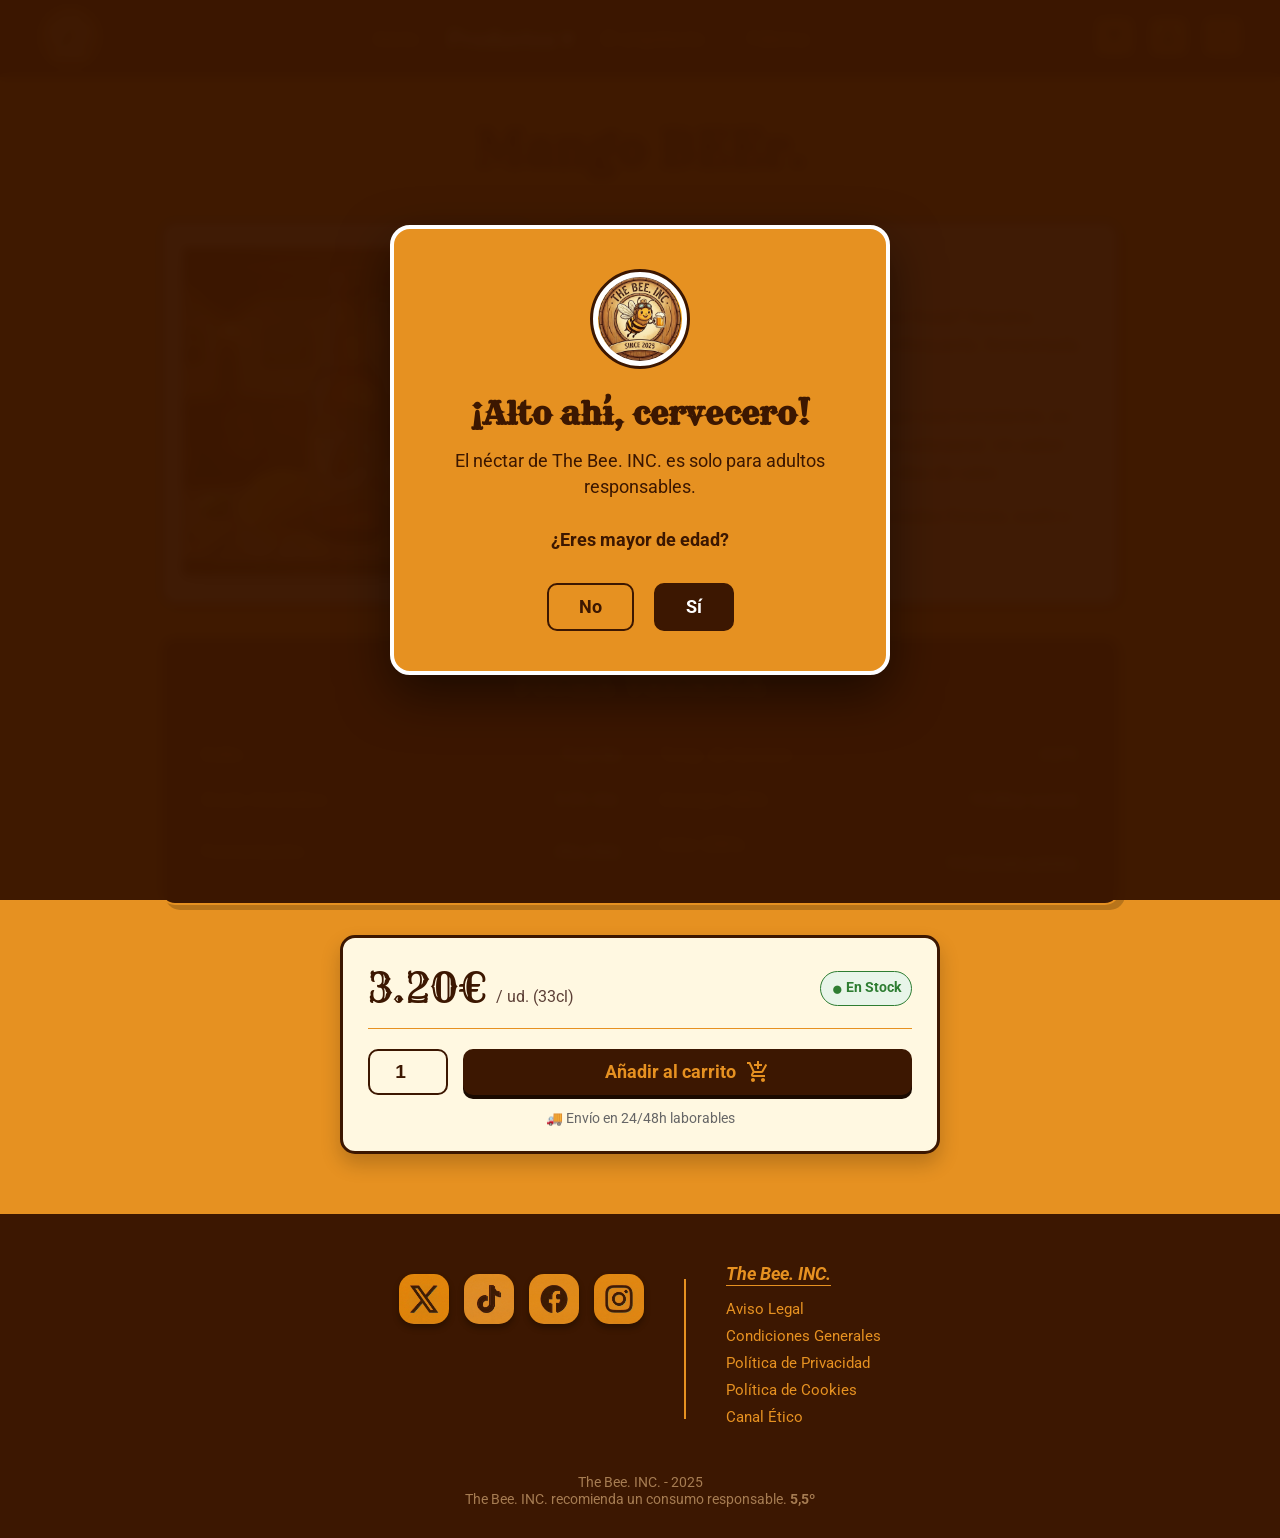
<file: productos/beer_mango.html>
<!DOCTYPE html>
<html lang="es">
<head>
    <meta charset="UTF-8">
    <meta name="viewport" content="width=device-width, initial-scale=1.0">
    <title>Mango BEEr - The Bee. INC.</title>
    <link rel="icon" type="image/x-icon" href="../IMG/logo.jpg">
    <link href="https://fonts.googleapis.com/css2?family=Rye&family=Roboto:wght@400;700&display=swap" rel="stylesheet">
    <link rel="stylesheet" href="../CSS/style_productos.css">
    <link rel="stylesheet" href="../CSS/style_principal.css">
</head>
<body>

    <div class="wrapper">

        <div id="verificacion">
            <div class="age-gate-contenido">
                <img src="../IMG/logo.jpg" alt="Logo" class="logo">
                <h2>¡Alto ahí, cervecero!</h2>
                <p>
                    El néctar de The Bee. INC. es solo para adultos responsables.
                    <br><br>
                    <strong>¿Eres mayor de edad?</strong>
                </p>
                <div class="age-gate-botones">
                    <button id="boton-no" class="boton-edad">No</button>
                    <button id="boton-si" class="boton-edad">Sí</button>
                </div>
            </div>
        </div>

        <nav>
            <div class="navegacion-izq">
                <figure>
                    <img src="../IMG/logo.jpg" alt="The Bee Inc Logo" class="navegacion-logo">
                </figure>
            </div>
            
            <div class="navegacion-centro">
                <a href="../index.html">Inicio</a>
                <div class="desplegable-productos">
                    <a href="../index.html#productos" class="actual">Productos ▾</a>
                <div class="desplegable-contenidos">
                    <a href="beer_miel.html">Honey BEEr</a>
                    <a href="beer_mango.html">Mango BEEr</a>
                    <a href="beer_ipa.html">IPA BEEr</a>
                    <a href="beer_stout.html">Stout BEEr</a>
                </div>
            </div>
                <a href="../arquitecto.html">El arquitecto</a>
                <a href="../fabrica.html">Fábrica</a>
            </div>

            <div class="navegacion-der">
                <a href="../carrito.html"><svg class="navegacion-icono" viewBox="0 0 24 24"><path fill="currentColor" d="M7 18c-1.1 0-1.99.9-1.99 2S5.9 22 7 22s2-.9 2-2-.9-2-2-2zM1 2v2h2l3.6 7.59-1.35 2.44C4.52 15.37 5.48 17 7 17h12v-2H7l1.1-2h7.45c.75 0 1.41-.41 1.75-1.03l3.58-6.49c.08-.14.12-.31.12-.48 0-.55-.45-1-1-1H5.21l-.94-2H1zm16 16c-1.1 0-1.99.9-1.99 2s.89 2 1.99 2 2-.9 2-2-.9-2-2-2z"/></svg></a>
                <svg class="navegacion-icono" viewBox="0 0 24 24"><path fill="currentColor" d="M12 12c2.21 0 4-1.79 4-4s-1.79-4-4-4-4 1.79-4 4 1.79 4 4 4zm0 2c-2.67 0-8 1.34-8 4v2h16v-2c0-2.66-5.33-4-8-4z"/></svg>
                <svg class="navegacion-icono" viewBox="0 0 24 24"><path fill="currentColor" d="M11 18h2v-2h-2v2zm1-16C6.48 2 2 6.48 2 12s4.48 10 10 10 10-4.48 10-10S17.52 2 12 2zm0 18c-4.41 0-8-3.59-8-8s3.59-8 8-8 8 3.59 8 8-3.59 8-8 8zm0-14c-2.21 0-4 1.79-4 4h2c0-1.1.9-2 2-2s2 .9 2 2c0 2-3 1.75-3 5h2c0-2.25 3-2.5 3-5 0-2.21-1.79-4-4-4z"/></svg>
            </div>
        </nav>

        
        <main class="contenedor-producto">
        
        <h1 class="titulo-producto">Mango BEEr.</h1>

        <section class="descripcion">
            
            <div class="caja-imagen">
                <figure>
                    <img src="../IMG/prod_mango.jpg" alt="Mango Beer Botella">
                </figure>
            </div>

            <div class="caja-descripcion">
                <h2>Un Vuelo al Trópico</h2>
                <p>
                    ¿Quién dijo que la cerveza no puede ser frutal? Nuestra Mango BEEr es una Fruit Ale ligera y refrescante, fermentada con mango natural maduro.
                </p>
                <p>
                    De color dorado pálido y con un amargor casi inexistente, es la puerta de entrada perfecta al mundo artesanal. Un sabor jugoso y tropical que entra sola en los días de calor.
                </p>
                <p><strong>Maridaje:</strong> Perfecta con ceviches, ensaladas frescas, sushi o tarta de queso con frutas.</p>
            </div>

        </section>

        <section class="ficha-tecnica">
            <h2 class="ficha-tecnica-titulo">Ficha Técnica</h2>
            
            <div class="ficha-tecnica-apartados">
                <div class="ficha-tecnica-item">
                    <p class="titulo">Estilo:</p>
                    <p class="valor">Fruit Ale</p>
                </div>
                <div class="ficha-tecnica-item">
                    <p class="titulo">Temp. de Servicio:</p>
                    <p class="valor">4-6°C</p>
                </div>
                <div class="ficha-tecnica-item">
                    <p class="titulo">Grado Alcohólico:</p>
                    <p class="valor">5.5% Vol.</p>
                </div>
                <div class="ficha-tecnica-item">
                    <p class="titulo">Amargor (IBU):</p>
                    <p class="valor">15 (Muy suave)</p>
                </div>
                <div class="ficha-tecnica-item">
                    <p class="titulo">Fermentación:</p>
                    <p class="valor">Alta (Ale)</p>
                </div>
                <div class="ficha-tecnica-itemm">
                    <p class="titulo">Color (EBC):</p>
                    <p class="valor">10 (Dorado pálido)</p>
                </div>
            </div>
        </section>

        <section class="seccion-compra">
            <div class="tarjeta-compra">
                
                <div class="cabecera-precio">
                    <div>
                        <span class="precio">3.20€</span>
                        <span class="unidades">/ ud. (33cl)</span>
                    </div>
                    <div class="indicador-stock">
                        <span class="disponibilidad">●</span> En Stock
                    </div>
                </div>

                <div class="acciones">
                    <div class="cantidad">
                        <input type="number" id="cantidad" min="1" max="50" value="1" onkeydown="return false;">
                    </div>

                    <button class="añadir" 
                        data-nombre="Mango BEEr" 
                        data-precio="3.20" 
                        data-imagen="../IMG/prod_mango.jpg">
                        <p>Añadir al carrito</p>
                        <svg viewBox="0 0 24 24" class="icono-carrito"><path fill="currentColor" d="M11 9h2V6h3V4h-3V1h-2v3H8v2h3v3zm-4 9c-1.1 0-1.99.9-1.99 2S5.9 22 7 22s2-.9 2-2-.9-2-2-2zm10 0c-1.1 0-1.99.9-1.99 2s.89 2 1.99 2 2-.9 2-2-.9-2-2-2zm-8.9-5h7.45c.75 0 1.41-.41 1.75-1.03l3.86-7.01L19.42 4l-3.87 7H8.53L4.27 2H1v2h2l3.6 7.59-1.35 2.44C4.52 15.37 5.48 17 7 17h12v-2H7l1.1-2z"/></svg>
                    </button>
                </div>
                
                <p class="info">🚚 Envío en 24/48h laborables</p>
            </div>
        </section>

        </main>

        <footer>
            <div class="footer-contenido">
                
                <div class="footer-izq">
                    <div class="redes-iconos">
                        <a href="https://x.com/?lang=es" class="redsocial-boton">
                            <img src="../IMG/icon_x.jpg" alt="X">
                        </a>
                        <a href="https://www.tiktok.com/es-419/" class="redsocial-boton">
                            <img src="../IMG/icon_tiktok.jpg" alt="TikTok">
                        </a>
                        <a href="https://www.facebook.com/?locale=es_ES" class="redsocial-boton">
                            <img src="../IMG/icon_fb.jpg" alt="Facebook">
                        </a>
                        <a href="https://www.instagram.com/" class="redsocial-boton">
                            <img src="../IMG/icon_insta.jpg" alt="Instagram">
                        </a>
                    </div>
                </div>

                <div class="footer-linea"></div>

                <div class="footer-der">
                    <h4>The Bee. INC.</h4>
                    <ul>
                        <li><a href="#">Aviso Legal</a></li>
                        <li><a href="#">Condiciones Generales</a></li>
                        <li><a href="#">Política de Privacidad</a></li>
                        <li><a href="#">Política de Cookies</a></li>
                        <li><a href="#">Canal Ético</a></li>
                    </ul>
                </div>
            </div>
            
            <div class="footer-final">
                <p>The Bee. INC. - 2025</p>
                <p>The Bee. INC. recomienda un consumo responsable. <span class="color">5,5º</span></p>
            </div>
        </footer>

        <script src="../JS/verificacion_edad.js"></script>
        <script src="../JS/carrito.js"></script>
    </div>
    
</body>
</html>
</file>
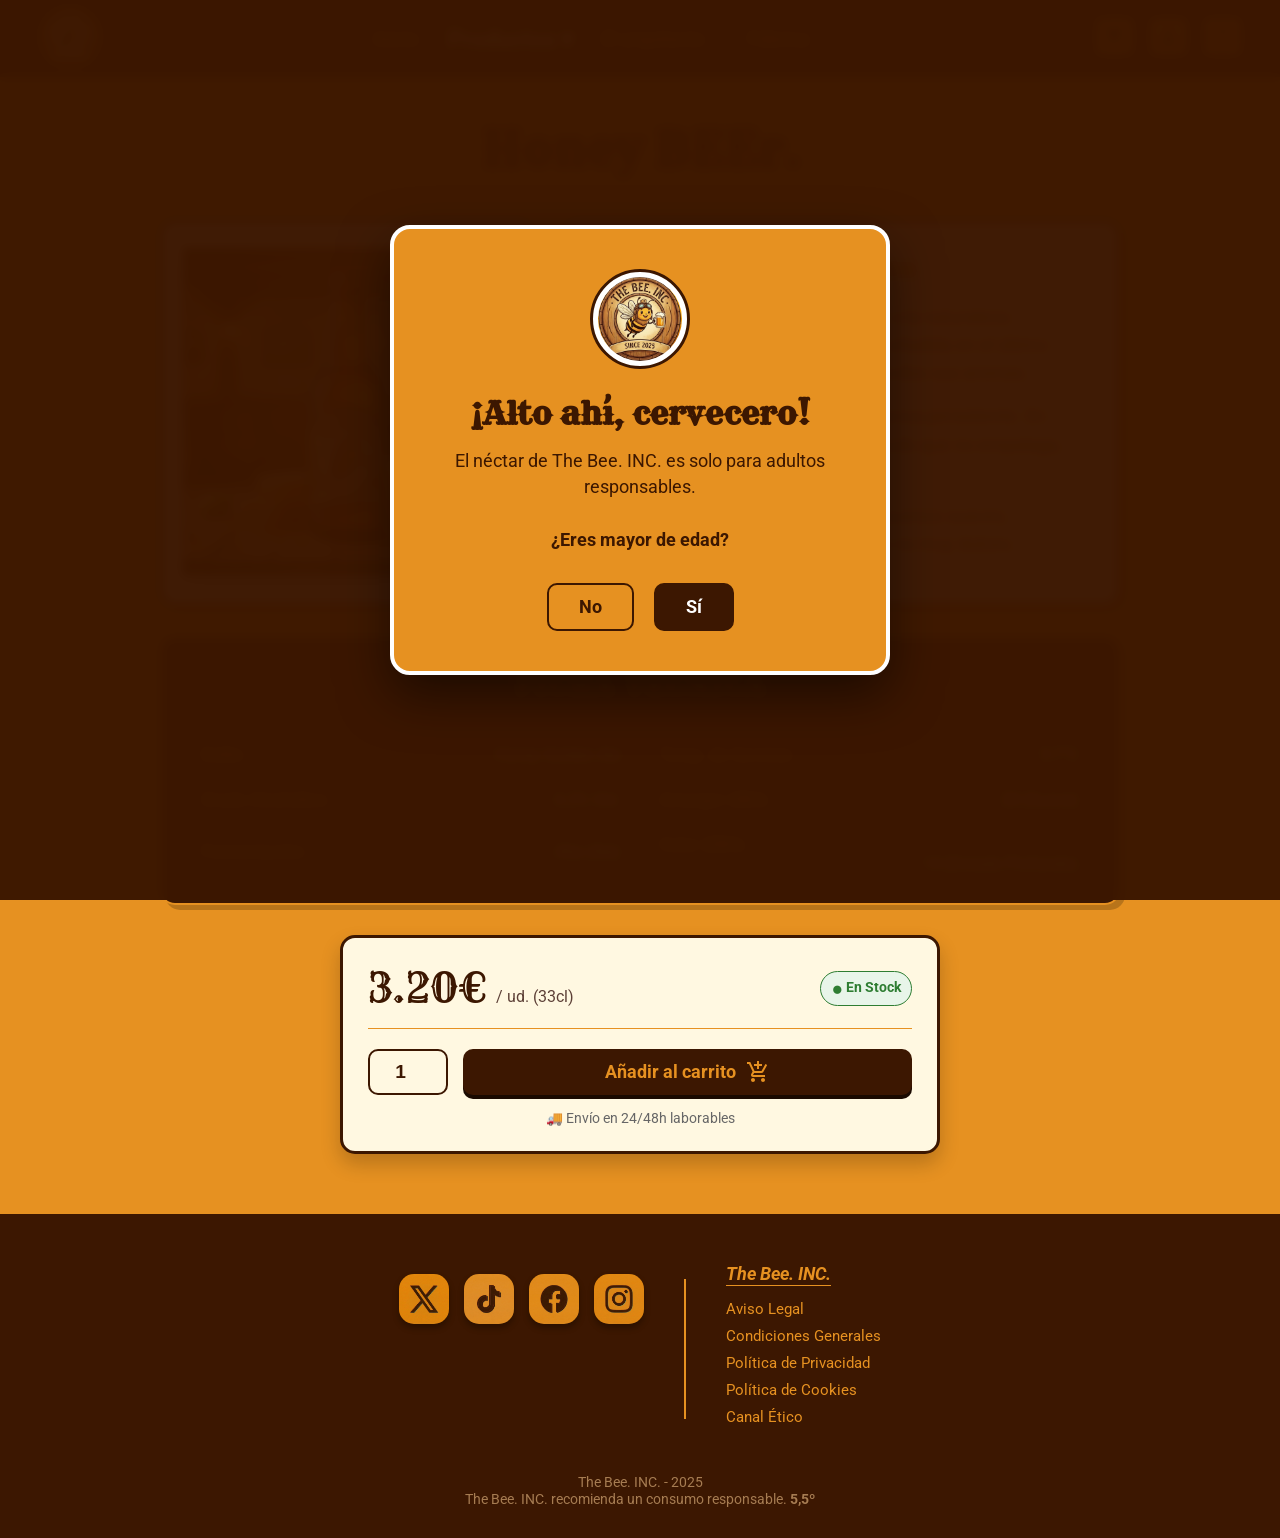
<file: productos/beer_miel.html>
<!DOCTYPE html>
<html lang="es">
<head>
    <meta charset="UTF-8">
    <meta name="viewport" content="width=device-width, initial-scale=1.0">
    <title>Honey BEEr - The Bee. INC.</title>
    <link rel="icon" type="image/x-icon" href="../IMG/logo.jpg">
    <link href="https://fonts.googleapis.com/css2?family=Rye&family=Roboto:wght@400;700&display=swap" rel="stylesheet">
    <link rel="stylesheet" href="../CSS/style_productos.css">
    <link rel="stylesheet" href="../CSS/style_principal.css">
</head>
<body>
    <div class="wrapper">

        <div id="verificacion">
            <div class="age-gate-contenido">
                <img src="../IMG/logo.jpg" alt="Logo" class="logo">
                <h2>¡Alto ahí, cervecero!</h2>
                <p>
                    El néctar de The Bee. INC. es solo para adultos responsables.
                    <br><br>
                    <strong>¿Eres mayor de edad?</strong>
                </p>
                <div class="age-gate-botones">
                    <button id="boton-no" class="boton-edad">No</button>
                    <button id="boton-si" class="boton-edad">Sí</button>
                </div>
            </div>
        </div>

        <nav>
            <div class="navegacion-izq">
                <figure>
                    <img src="../IMG/logo.jpg" alt="The Bee Inc Logo" class="navegacion-logo">
                </figure>
            </div>
            
            <div class="navegacion-centro">
                <a href="../index.html">Inicio</a>
                <div class="desplegable-productos">
                    <a href="../index.html#productos" class="actual">Productos ▾</a>
                <div class="desplegable-contenidos">
                    <a href="beer_miel.html">Honey BEEr</a>
                    <a href="beer_mango.html">Mango BEEr</a>
                    <a href="beer_ipa.html">IPA BEEr</a>
                    <a href="beer_stout.html">Stout BEEr</a>
                </div>
            </div>
                <a href="../arquitecto.html">El arquitecto</a>
                <a href="../fabrica.html">Fábrica</a>
            </div>

            <div class="navegacion-der">
                <a href="../carrito.html"><svg class="navegacion-icono" viewBox="0 0 24 24"><path fill="currentColor" d="M7 18c-1.1 0-1.99.9-1.99 2S5.9 22 7 22s2-.9 2-2-.9-2-2-2zM1 2v2h2l3.6 7.59-1.35 2.44C4.52 15.37 5.48 17 7 17h12v-2H7l1.1-2h7.45c.75 0 1.41-.41 1.75-1.03l3.58-6.49c.08-.14.12-.31.12-.48 0-.55-.45-1-1-1H5.21l-.94-2H1zm16 16c-1.1 0-1.99.9-1.99 2s.89 2 1.99 2 2-.9 2-2-.9-2-2-2z"/></svg></a>
                <svg class="navegacion-icono" viewBox="0 0 24 24"><path fill="currentColor" d="M12 12c2.21 0 4-1.79 4-4s-1.79-4-4-4-4 1.79-4 4 1.79 4 4 4zm0 2c-2.67 0-8 1.34-8 4v2h16v-2c0-2.66-5.33-4-8-4z"/></svg>
                <svg class="navegacion-icono" viewBox="0 0 24 24"><path fill="currentColor" d="M11 18h2v-2h-2v2zm1-16C6.48 2 2 6.48 2 12s4.48 10 10 10 10-4.48 10-10S17.52 2 12 2zm0 18c-4.41 0-8-3.59-8-8s3.59-8 8-8 8 3.59 8 8-3.59 8-8 8zm0-14c-2.21 0-4 1.79-4 4h2c0-1.1.9-2 2-2s2 .9 2 2c0 2-3 1.75-3 5h2c0-2.25 3-2.5 3-5 0-2.21-1.79-4-4-4z"/></svg>
            </div>
        </nav>

        
        <main class="contenedor-producto">
        
        <h1 class="titulo-producto">Honey BEEr.</h1>

        <section class="descripcion">
            
            <div class="caja-imagen">
                <figure>
                    <img src="../IMG/prod_miel.jpg" alt="Honey Beer Botella">
                </figure>
            </div>

            <div class="caja-descripcion">
                <h2>La Dulzura de la Colmena</h2>
                <p>
                    Nuestra Honey Beer es un homenaje a la naturaleza. Elaborada con miel pura de milflores añadida en el último minuto de ebullición para conservar todos sus aromas.
                </p>
                <p>
                    De color dorado intenso y espuma blanca persistente. En boca es suave, con un dulzor equilibrado que no empalaga, dejando un final floral refrescante.
                </p>
                <p><strong>Maridaje:</strong> Perfecta para acompañar quesos suaves, ensaladas con frutos secos o postres no muy dulces.</p>
            </div>

        </section>

        <section class="ficha-tecnica">
            <h2 class="ficha-tecnica-titulo">Ficha Técnica</h2>
            
            <div class="ficha-tecnica-apartados">
                <div class="ficha-tecnica-item">
                    <p class="titulo">Estilo:</p>
                    <p class="valor">Honey Golden Ale</p>
                </div>
                <div class="ficha-tecnica-item">
                    <p class="titulo">Temp. de Servicio:</p>
                    <p class="valor">5-7°C</p>
                </div>
                <div class="ficha-tecnica-item">
                    <p class="titulo">Grado Alcohólico:</p>
                    <p class="valor">6.2% Vol.</p>
                </div>
                <div class="ficha-tecnica-item">
                    <p class="titulo">Amargor (IBU):</p>
                    <p class="valor">28 (Suave)</p>
                </div>
                <div class="ficha-tecnica-item">
                    <p class="titulo">Fermentación:</p>
                    <p class="valor">Alta (Ale)</p>
                </div>
                <div class="ficha-tecnica-itemm">
                    <p class="titulo">Color (EBC):</p>
                    <p class="valor">14 (Dorado Profundo)</p>
                </div>
            </div>
        </section>

        <section class="seccion-compra">
            <div class="tarjeta-compra">
                
                <div class="cabecera-precio">
                    <div>
                        <span class="precio">3.20€</span>
                        <span class="unidades">/ ud. (33cl)</span>
                    </div>
                    <div class="indicador-stock">
                        <span class="disponibilidad">●</span> En Stock
                    </div>
                </div>

                <div class="acciones">
                    <div class="cantidad">
                        <input type="number" id="cantidad" min="1" max="50" value="1" onkeydown="return false;">
                    </div>

                    <button class="añadir" 
                        data-nombre="Honey BEEr" 
                        data-precio="3.20" 
                        data-imagen="../IMG/prod_miel.jpg">
                        <p>Añadir al carrito</p>
                        <svg viewBox="0 0 24 24" class="icono-carrito"><path fill="currentColor" d="M11 9h2V6h3V4h-3V1h-2v3H8v2h3v3zm-4 9c-1.1 0-1.99.9-1.99 2S5.9 22 7 22s2-.9 2-2-.9-2-2-2zm10 0c-1.1 0-1.99.9-1.99 2s.89 2 1.99 2 2-.9 2-2-.9-2-2-2zm-8.9-5h7.45c.75 0 1.41-.41 1.75-1.03l3.86-7.01L19.42 4l-3.87 7H8.53L4.27 2H1v2h2l3.6 7.59-1.35 2.44C4.52 15.37 5.48 17 7 17h12v-2H7l1.1-2z"/></svg>
                    </button>
                </div>
                
                <p class="info">🚚 Envío en 24/48h laborables</p>
            </div>
        </section>

        </main>

        <footer>
            <div class="footer-contenido">
                
                <div class="footer-izq">
                    <div class="redes-iconos">
                        <a href="https://x.com/?lang=es" class="redsocial-boton">
                            <img src="../IMG/icon_x.jpg" alt="X">
                        </a>
                        <a href="https://www.tiktok.com/es-419/" class="redsocial-boton">
                            <img src="../IMG/icon_tiktok.jpg" alt="TikTok">
                        </a>
                        <a href="https://www.facebook.com/?locale=es_ES" class="redsocial-boton">
                            <img src="../IMG/icon_fb.jpg" alt="Facebook">
                        </a>
                        <a href="https://www.instagram.com/" class="redsocial-boton">
                            <img src="../IMG/icon_insta.jpg" alt="Instagram">
                        </a>
                    </div>
                </div>

                <div class="footer-linea"></div>

                <div class="footer-der">
                    <h4>The Bee. INC.</h4>
                    <ul>
                        <li><a href="#">Aviso Legal</a></li>
                        <li><a href="#">Condiciones Generales</a></li>
                        <li><a href="#">Política de Privacidad</a></li>
                        <li><a href="#">Política de Cookies</a></li>
                        <li><a href="#">Canal Ético</a></li>
                    </ul>
                </div>
            </div>
            
            <div class="footer-final">
                <p>The Bee. INC. - 2025</p>
                <p>The Bee. INC. recomienda un consumo responsable. <span class="color">5,5º</span></p>
            </div>
        </footer>

        <script src="../JS/verificacion_edad.js"></script>
        <script src="../JS/carrito.js"></script>
        <script src="../JS/pag_carrito.js"></script>
    </div>
    
</body>
</html>
</file>
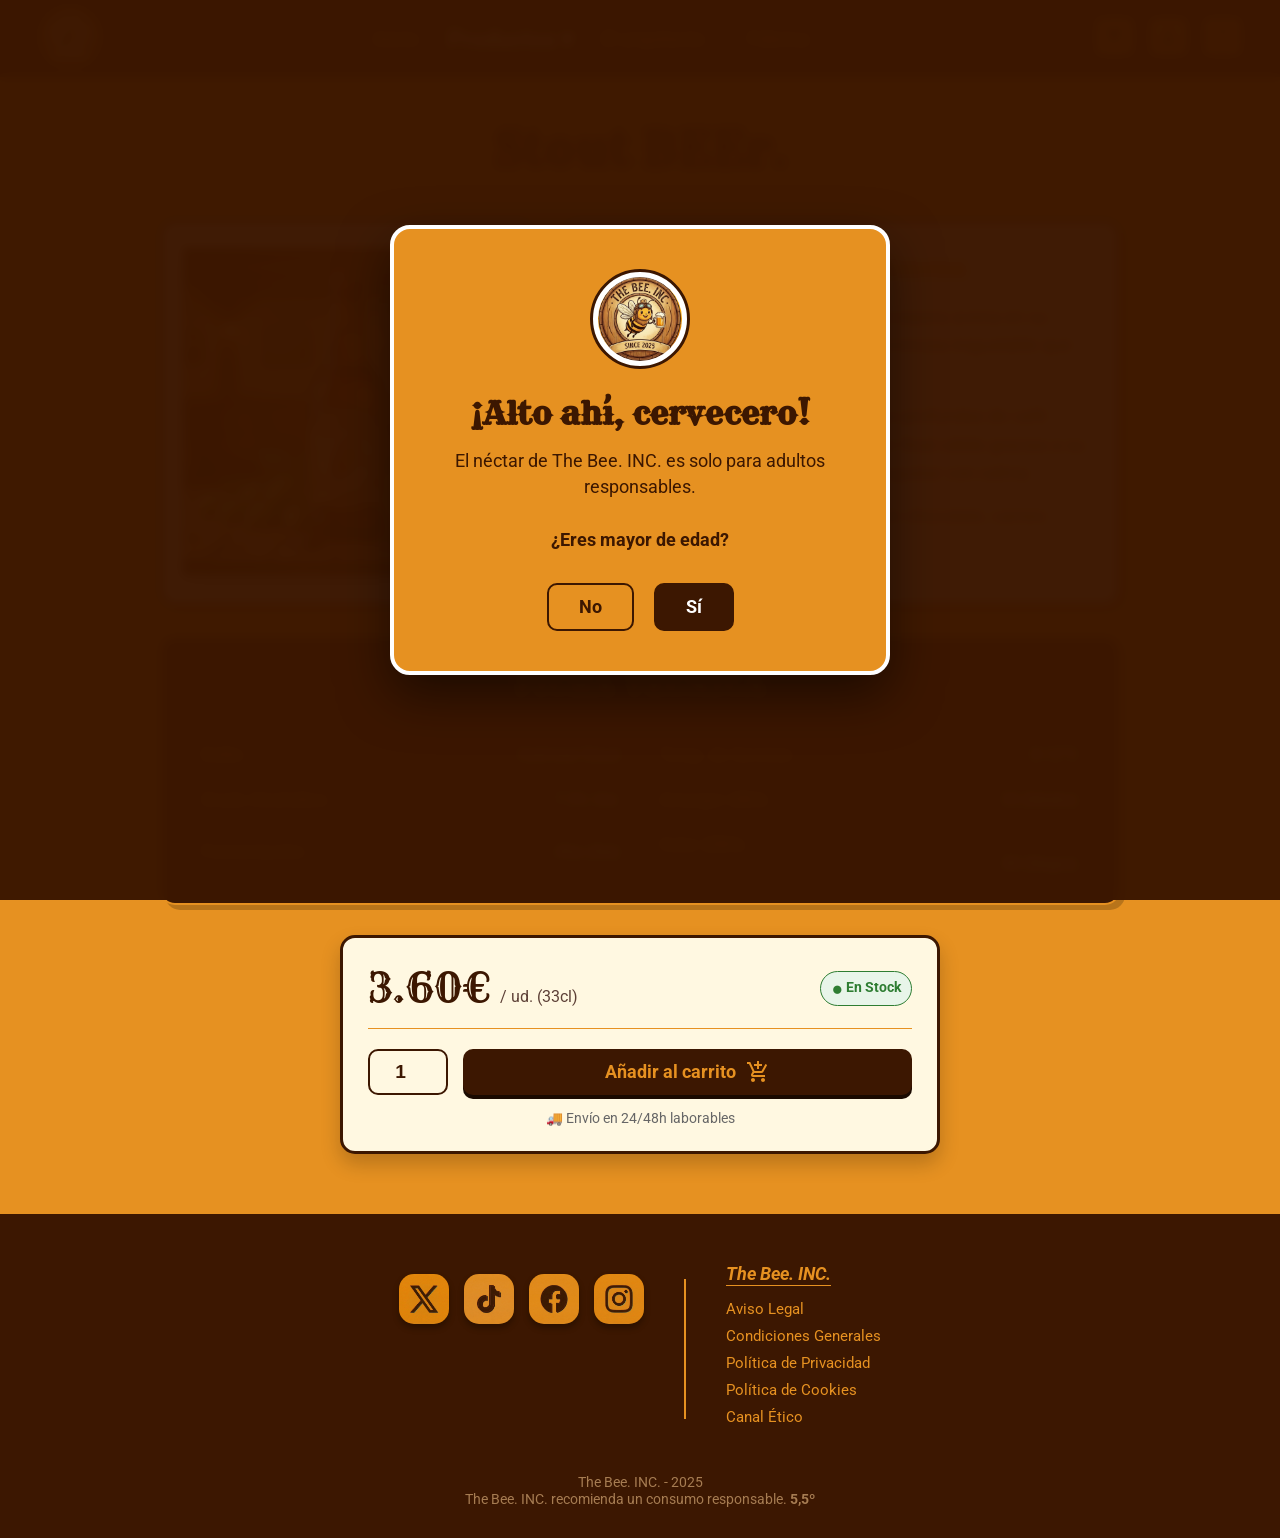
<file: productos/beer_stout.html>
<!DOCTYPE html>
<html lang="es">
<head>
    <meta charset="UTF-8">
    <meta name="viewport" content="width=device-width, initial-scale=1.0">
    <title>Stout BEEr - The Bee. INC.</title>
    <link rel="icon" type="image/x-icon" href="../IMG/logo.jpg">
    <link href="https://fonts.googleapis.com/css2?family=Rye&family=Roboto:wght@400;700&display=swap" rel="stylesheet">
    <link rel="stylesheet" href="../CSS/style_productos.css">
    <link rel="stylesheet" href="../CSS/style_principal.css">
</head>
<body>

    <div class="wrapper">

        <div id="verificacion">
            <div class="age-gate-contenido">
                <img src="../IMG/logo.jpg" alt="Logo" class="logo">
                <h2>¡Alto ahí, cervecero!</h2>
                <p>
                    El néctar de The Bee. INC. es solo para adultos responsables.
                    <br><br>
                    <strong>¿Eres mayor de edad?</strong>
                </p>
                <div class="age-gate-botones">
                    <button id="boton-no" class="boton-edad">No</button>
                    <button id="boton-si" class="boton-edad">Sí</button>
                </div>
            </div>
        </div>

        <nav>
            <div class="navegacion-izq">
                <figure>
                    <img src="../IMG/logo.jpg" alt="The Bee Inc Logo" class="navegacion-logo">
                </figure>
            </div>
            
            <div class="navegacion-centro">
                <a href="../index.html">Inicio</a>
                <div class="desplegable-productos">
                    <a href="../index.html#productos" class="actual">Productos ▾</a>
                <div class="desplegable-contenidos">
                    <a href="beer_miel.html">Honey BEEr</a>
                    <a href="beer_mango.html">Mango BEEr</a>
                    <a href="beer_ipa.html">IPA BEEr</a>
                    <a href="beer_stout.html">Stout BEEr</a>
                </div>
            </div>
                <a href="../arquitecto.html">El arquitecto</a>
                <a href="../fabrica.html">Fábrica</a>
            </div>

            <div class="navegacion-der">
                <a href="../carrito.html"><svg class="navegacion-icono" viewBox="0 0 24 24"><path fill="currentColor" d="M7 18c-1.1 0-1.99.9-1.99 2S5.9 22 7 22s2-.9 2-2-.9-2-2-2zM1 2v2h2l3.6 7.59-1.35 2.44C4.52 15.37 5.48 17 7 17h12v-2H7l1.1-2h7.45c.75 0 1.41-.41 1.75-1.03l3.58-6.49c.08-.14.12-.31.12-.48 0-.55-.45-1-1-1H5.21l-.94-2H1zm16 16c-1.1 0-1.99.9-1.99 2s.89 2 1.99 2 2-.9 2-2-.9-2-2-2z"/></svg></a>
                <svg class="navegacion-icono" viewBox="0 0 24 24"><path fill="currentColor" d="M12 12c2.21 0 4-1.79 4-4s-1.79-4-4-4-4 1.79-4 4 1.79 4 4 4zm0 2c-2.67 0-8 1.34-8 4v2h16v-2c0-2.66-5.33-4-8-4z"/></svg>
                <svg class="navegacion-icono" viewBox="0 0 24 24"><path fill="currentColor" d="M11 18h2v-2h-2v2zm1-16C6.48 2 2 6.48 2 12s4.48 10 10 10 10-4.48 10-10S17.52 2 12 2zm0 18c-4.41 0-8-3.59-8-8s3.59-8 8-8 8 3.59 8 8-3.59 8-8 8zm0-14c-2.21 0-4 1.79-4 4h2c0-1.1.9-2 2-2s2 .9 2 2c0 2-3 1.75-3 5h2c0-2.25 3-2.5 3-5 0-2.21-1.79-4-4-4z"/></svg>
            </div>
        </nav>

        
        <main class="contenedor-producto">
        
        <h1 class="titulo-producto">Stout BEEr.</h1>

        <section class="descripcion">
            
            <div class="caja-imagen">
                <figure>
                    <img src="../IMG/prod_stout.jpg" alt="Stout Beer Botella">
                </figure>
            </div>

            <div class="caja-descripcion">
                <h2>El Lado Oscuro de la Colmena</h2>
                <p>
                    Intensa, oscura y sedosa. La Stout incorpora avena en su elaboración para lograr una textura cremosa inigualable que acaricia el paladar.
                </p>
                <p>
                    Negra como la noche, despliega notas profundas de café torrefacto y chocolate amargo, con un final cálido gracias a su 7.5% de alcohol. Una cerveza para degustar con calma.
                </p>
                <p><strong>Maridaje:</strong> Espectacular con postres de chocolate, carnes asadas a la brasa o helado de vainilla.</p>
            </div>

        </section>

        <section class="ficha-tecnica">
            <h2 class="ficha-tecnica-titulo">Ficha Técnica</h2>
            
            <div class="ficha-tecnica-apartados">
                <div class="ficha-tecnica-item">
                    <p class="titulo">Estilo:</p>
                    <p class="valor">Oatmeal Stout</p>
                </div>
                <div class="ficha-tecnica-item">
                    <p class="titulo">Temp. de Servicio:</p>
                    <p class="valor">8-12°C</p>
                </div>
                <div class="ficha-tecnica-item">
                    <p class="titulo">Grado Alcohólico:</p>
                    <p class="valor">7.5% Vol.</p>
                </div>
                <div class="ficha-tecnica-item">
                    <p class="titulo">Amargor (IBU):</p>
                    <p class="valor">35 (Medio)</p>
                </div>
                <div class="ficha-tecnica-item">
                    <p class="titulo">Fermentación:</p>
                    <p class="valor">Alta (Ale)</p>
                </div>
                <div class="ficha-tecnica-itemm">
                    <p class="titulo">Color (EBC):</p>
                    <p class="valor">80 (Negro)</p>
                </div>
            </div>
        </section>

        <section class="seccion-compra">
            <div class="tarjeta-compra">
                
                <div class="cabecera-precio">
                    <div>
                        <span class="precio">3.60€</span>
                        <span class="unidades">/ ud. (33cl)</span>
                    </div>
                    <div class="indicador-stock">
                        <span class="disponibilidad">●</span> En Stock
                    </div>
                </div>

                <div class="acciones">
                    <div class="cantidad">
                        <input type="number" id="cantidad" min="1" max="50" value="1" onkeydown="return false;">
                    </div>

                    <button class="añadir" 
                        data-nombre="Stout BEEr" 
                        data-precio="3.60" 
                        data-imagen="../IMG/prod_stout.jpg">
                        <p>Añadir al carrito</p>
                        <svg viewBox="0 0 24 24" class="icono-carrito"><path fill="currentColor" d="M11 9h2V6h3V4h-3V1h-2v3H8v2h3v3zm-4 9c-1.1 0-1.99.9-1.99 2S5.9 22 7 22s2-.9 2-2-.9-2-2-2zm10 0c-1.1 0-1.99.9-1.99 2s.89 2 1.99 2 2-.9 2-2-.9-2-2-2zm-8.9-5h7.45c.75 0 1.41-.41 1.75-1.03l3.86-7.01L19.42 4l-3.87 7H8.53L4.27 2H1v2h2l3.6 7.59-1.35 2.44C4.52 15.37 5.48 17 7 17h12v-2H7l1.1-2z"/></svg>
                    </button>
                </div>
                
                <p class="info">🚚 Envío en 24/48h laborables</p>
            </div>
        </section>

        </main>

        <footer>
            <div class="footer-contenido">
                
                <div class="footer-izq">
                    <div class="redes-iconos">
                        <a href="https://x.com/?lang=es" class="redsocial-boton">
                            <img src="../IMG/icon_x.jpg" alt="X">
                        </a>
                        <a href="https://www.tiktok.com/es-419/" class="redsocial-boton">
                            <img src="../IMG/icon_tiktok.jpg" alt="TikTok">
                        </a>
                        <a href="https://www.facebook.com/?locale=es_ES" class="redsocial-boton">
                            <img src="../IMG/icon_fb.jpg" alt="Facebook">
                        </a>
                        <a href="https://www.instagram.com/" class="redsocial-boton">
                            <img src="../IMG/icon_insta.jpg" alt="Instagram">
                        </a>
                    </div>
                </div>

                <div class="footer-linea"></div>

                <div class="footer-der">
                    <h4>The Bee. INC.</h4>
                    <ul>
                        <li><a href="#">Aviso Legal</a></li>
                        <li><a href="#">Condiciones Generales</a></li>
                        <li><a href="#">Política de Privacidad</a></li>
                        <li><a href="#">Política de Cookies</a></li>
                        <li><a href="#">Canal Ético</a></li>
                    </ul>
                </div>
            </div>
            
            <div class="footer-final">
                <p>The Bee. INC. - 2025</p>
                <p>The Bee. INC. recomienda un consumo responsable. <span class="color">5,5º</span></p>
            </div>
        </footer>

        <script src="../JS/verificacion_edad.js"></script>
        <script src="../JS/carrito.js"></script>
    </div>
    
</body>
</html>
</file>
<file: CSS/style_index.css>
.presentacion {
    display: flex;
    height: 400px;
    width: 95%;
    margin: 50px auto;
    border-radius: 15px;
    overflow: hidden;
    box-shadow: 0 5px 15px rgba(0,0,0,0.3);
}

.presentacion-imagen {
    flex: 1;
}

.presentacion-imagen img {
    width: 100%;
    height: 100%;
    object-fit: cover;
}

.presentacion-texto {
    flex: 1;
    background-color: #3c1701;
    color: #e69121;
    padding: 40px;
    display: flex;
    flex-direction: column;
    justify-content: center;
    text-align: right;
}

.presentacion-texto h2 {
    font-family: 'Rye', serif;
    font-size: 2rem;
    margin-bottom: 20px;
    color: #e69121;
}

.presentacion-texto p {
    font-size: 1.1rem;
    line-height: 1.6;
    color: #D7CCC8;
}

.productos {
    padding: 20px;
    text-align: center;
}

.productos-fila {
    display: flex;
    justify-content: center;
    align-items: center;
    gap: 60px;
    flex-wrap: wrap;
}

.productos-tarjeta {
    position: relative;
    width: 250px;
    height: 350px;
    border-radius: 15px;
    overflow: hidden;
    box-shadow: 5px 5px 10px rgba(0,0,0,0.2);
    transition: transform 0.3s;
}

.productos-tarjeta:hover {
    transform: scale(1.03);
}

.productos-tarjeta img {
    width: 100%;
    height: 100%;
    object-fit: cover;
}

.tarjeta-texto {
    position: absolute;
    bottom: 0;
    left: 0;
    width: 100%;
    background: #3c1701;
    color: #FFF;
    padding: 15px;
    text-align: left;
    height: 100px;
}

.tarjeta-texto h3 {
    color: #e69121;
    font-size: 1rem;
    margin-bottom: 5px;
    font-weight: bold;
}

.tarjeta-texto p {
    font-size: 0.85rem;
    line-height: 1.2;
}

.testimonios {
    display: flex;
    background-color: #3c1701;
    margin: 50px auto;
    width: 95%;
    border-radius: 15px;
    overflow: hidden;
    color: #e69121;
}

.testimonios-contenido {
    flex: 1;
    padding: 40px;
}

.testimonios-contenido h2 {
    font-family: 'Rye', serif;
    font-style: italic;
    margin-bottom: 30px;
}

.testimonios-cuadro p {
    font-style: italic;
    font-size: 0.95rem;
    color: #D7CCC8;
    margin-bottom: 5px;
}

.testimonios-cuadro strong {
    color: #FFF;
    font-style: normal;
}

.estrellas {
    color: #e69121;
    margin-bottom: 15px;
}

hr {
    border: 0;
    border-top: 1px solid #3c1701;
    margin: 10px 0;
}

.testimonios-imagen {
    flex: 1;
    background-color: #3c1701;
    display: flex;
    justify-content: center;
    align-items: center;
    overflow: hidden;
}

.testimonios-imagen img {
    width: 100%;
    height: auto;
    object-fit: contain;
}

@media (max-width: 768px) {

    .presentacion {
        flex-direction: column;
        height: auto;
        margin-top: 50px;
    }

    .presentacion-imagen, .presentacion-texto {
        flex: none;
        width: 100%;
    }

    .presentacion-imagen {
        height: 250px;
    }

    .presentacion-texto {
        text-align: center;
        padding: 30px 20px;
    }

    .presentacion-texto h2 {
        font-size: 1.8rem;
    }

    .testimonios {
        flex-direction: column-reverse;
    }

    .testimonios-contenido {
        padding: 30px 20px;
    }

    .testimonios-imagen {
        display: none;
    }
}
</file>
<file: CSS/style_principal.css>
* {
    margin: 0;
    padding: 0;
    box-sizing: border-box;
}

a {

    text-decoration: none;
    color: #3c1701;

}

body {
    font-family: 'Roboto', sans-serif;
    background-color: #e69121;
    color: #3c1701;
    overflow-x: hidden
}

nav {
    background-color: #3c1701;
    display: flex;
    justify-content: space-between;
    align-items: center;
    padding: 10px 40px;
    height: 80px;
    border-bottom: 3px solid #e69121;
    position: sticky;
    top: 0;
    z-index: 1000;
}

.navegacion-logo {
    height: 60px;
    border-radius: 50%;
    border: 2px solid #e69121;
}

.navegacion-centro a {
    text-decoration: none;
    color: #e69121;
    font-family: 'Roboto', sans-serif;
    font-weight: bold;
    font-size: 1.1rem;
    margin: 0 20px;

    display: inline-block;
    transition: transform 0.3s, color 0.3s;
}

.navegacion-centro a:hover {
    color: #FFF;
    transform: scale(1.3);
}

.actual {
    transform: scale(1.3);
    color: #FFF !important;
    text-decoration: underline;
}

.desplegable-productos {
    display: inline-block;
    position: relative;
}

.desplegable-contenidos {
    visibility: hidden;
    opacity: 0;
    transform: translateX(-50%) translateY(50px);
    transition: 0.3s;
    position: absolute;
    background-color: #3c1701; 
    min-width: 150px;
    box-shadow: 0px 8px 16px rgba(0,0,0,0.4);
    z-index: 1001; 
    border: 2px solid #e69121; 
    border-radius: 10px;
    top: 100%; 
    left: 50%;
    overflow: hidden;
}

.desplegable-contenidos a {
    color: #e69121 !important;
    padding: 12px 16px;
    text-decoration: none;
    display: block !important;
    text-align: center;
    margin: 0 !important;
    border-bottom: 1px solid rgba(230, 145, 33, 0.2); 
    font-size: 1rem !important;
}

.desplegable-contenidos a:last-child {
    border-bottom: none;
}

.desplegable-contenidos a:hover {
    background-color: #e69121; 
    color: #3c1701 !important;
    transform: none !important;
}

.desplegable-productos:hover .desplegable-contenidos {
    visibility: visible;
    opacity: 1;
    transform: translateX(-50%) translateY(0);
}

.navegacion-icono {
    width: 35px;
    height: 35px;
    fill: #e69121;
    margin-left: 15px;
    cursor: pointer;
    background: #e69121;
    padding: 5px;
    border-radius: 5px;
    transition: transform 0.3s, background-color 0.3s;
}

.navegacion-icono:hover {
    transform: scale(1.3);
    background-color: #FFF;
    fill: #FFF;
}

footer {
    background-color: #3c1701; 
    color: #e69121; 
    padding: 50px 20px 30px;
    margin-top: 50px;
}

.footer-contenido {
    display: flex;
    justify-content: center;
    align-items: flex-start;
    max-width: 900px;
    margin: 0 auto;
    gap: 40px;
}

.footer-izq {
    display: flex;
    align-items: center;
    height: 100%;
    padding-top: 10px; 
}

.redes-iconos {
    display: flex;
    gap: 15px;
}

.redsocial-boton {
    display: flex;             
    justify-content: center;
    align-items: center;
    width: 50px !important;
    height: 50px !important;
    border-radius: 15px;       
    overflow: hidden;          
    transition: transform 0.2s;
    box-shadow: 0 4px 6px rgba(0,0,0,0.3);
    background-color: transparent; 
    flex-shrink: 0;
}

.redsocial-boton:hover {
    transform: translateY(-3px);
}

.redsocial-boton img {
    width: 100%;
    height: 100%;
    object-fit: cover;
    display: block;
    max-width: 50px;
}

.footer-linea {
    width: 2px;
    background-color: #e69121; 
    height: 140px; 
    align-self: center;
}

.footer-der {
    text-align: left;
}

.footer-der h4 {
    color: #e69121;
    font-size: 1.1rem;
    text-decoration: underline;
    text-decoration-color: #e69121;
    text-underline-offset: 5px;
    margin-bottom: 15px;
    font-family: 'Roboto', sans-serif;
    font-style: italic;
}

.footer-der ul {
    list-style: none;
    padding: 0;
}

.footer-der li {
    margin-bottom: 8px;
}

.footer-der a {
    color: #e69121; 
    text-decoration: none;
    font-size: 0.95rem;
    transition: color 0.3s;
}

.footer-der a:hover {
    color: #FFF;
}

.footer-final {
    text-align: center;
    margin-top: 40px;
    font-size: 0.9rem;
    color: #A67C52; 
}

.color {
  font-weight: bold;
  animation: colores 3s infinite;
}

#verificacion {
    display: none;
    position: fixed;
    z-index: 9999;
    left: 0;
    top: 0;
    width: 100%;
    height: 100%;
    background-color: rgba(60, 23, 1, 0.98);
    backdrop-filter: blur(5px);
    justify-content: center;
    align-items: center;
    transition: opacity 0.5s ease;
}

.age-gate-contenido {
    background-color: #e69121;
    border: 4px solid #FFF;
    border-radius: 20px;
    padding: 40px;
    text-align: center;
    max-width: 500px;
    width: 90%;
    box-shadow: 0 20px 50px rgba(0,0,0,0.5);
    position: relative;
}

.logo {
    width: 100px;
    height: 100px;
    border-radius: 50%;
    border: 3px solid #3c1701;
    margin-bottom: 20px;
    background-color: #FFF;
    padding: 5px;
}

.age-gate-contenido h2 {
    font-family: 'Rye', serif;
    color: #3c1701;
    font-size: 2rem;
    margin-bottom: 15px;
}

.age-gate-contenido p {
    font-family: 'Roboto', sans-serif;
    color: #3c1701;
    font-size: 1.1rem;
    margin-bottom: 30px;
    line-height: 1.5;
}

.age-gate-botones {
    display: flex;
    gap: 20px;
    justify-content: center;
}

.boton-edad {
    padding: 12px 30px;
    border: none;
    border-radius: 10px;
    font-family: 'Roboto', sans-serif;
    font-weight: bold;
    font-size: 1.1rem;
    cursor: pointer;
    transition: transform 0.2s, background-color 0.2s;
}

#boton-si {
    background-color: #3c1701;
    color: #FFF;
    border: 2px solid #3c1701;
}

#boton-si:hover {
    background-color: #5d4037;
    transform: scale(1.05);
}

#boton-no {
    background-color: transparent;
    color: #3c1701;
    border: 2px solid #3c1701;
}

#boton-no:hover {
    background-color: rgba(60, 23, 1, 0.1);
}

@keyframes colores {
  0% { color: red; }
  33% { color: green; }
  66% { color: blue; }
  100% { color: red; } 
}

@media (max-width: 900px) {

    nav {
        height: auto; 
        flex-direction: column;
        padding: 15px;
        gap: 15px;
        position: relative;
    }

    .navegacion-centro {
        flex-direction: column;
        gap: 15px;
        width: 100%;
        text-align: center;
    }

    .navegacion-centro a {
        display: block;
        margin: 5px 0;
        padding: 5px;
    }

    .desplegable-productos {
        display: block;
        width: 100%;
    }
    
    .desplegable-contenidos {
        visibility: visible !important;
        opacity: 1 !important;
        transform: none !important;
        transition: none !important;
        display: block; 
        position: relative;
        width: 100%;
        top: 0;
        left: 0;
        box-shadow: none;
        margin-top: 5px;
        border: none; 
        background-color: rgba(0, 0, 0, 0.2);
    }

    .footer-contenido {
        flex-direction: column;
        align-items: center;
        text-align: center;
        gap: 30px;
    }

    .footer-izq, .footer-der {
        width: 100%;
        justify-content: center;
    }

    .footer-der {
        text-align: center;
    }

    .footer-linea {
        width: 80%;
        height: 2px;
    }
}
</file>
<file: CSS/style_arquitecto.css>
.header-arquitecto {
    text-align: center;
    padding: 60px 20px 40px;
    color: #3c1701;
}

.header-arquitecto h1 {
    font-family: 'Rye', serif;
    font-size: 3rem;
    margin-bottom: 10px;
    text-shadow: 2px 2px 0px rgba(255, 255, 255, 0.4);
}

.header-arquitecto p {
    font-family: 'Roboto', sans-serif;
    font-size: 1.3rem;
    font-style: italic;
    color: #3c1701;
    opacity: 0.9;
}

.perfil-tarjeta {
    width: 90%;
    max-width: 1000px;
    margin: 0 auto 80px;
    display: flex;
    background-color: #FFF;
    border-radius: 20px;
    overflow: hidden;
    box-shadow: 0 15px 30px rgba(60, 23, 1, 0.25);
    border: 4px solid #3c1701;
}

.perfil-texto {
    flex: 1.5; 
    padding: 50px;
    display: flex;
    flex-direction: column;
    justify-content: center;
    background-image: radial-gradient(#fff8e1 10%, transparent 11%);
    background-size: 20px 20px;
    background-color: #ffffff;
}

.perfil-texto h2 {
    font-family: 'Rye', serif;
    font-size: 2.5rem;
    color: #e69121; 
    margin-bottom: 5px;
    text-shadow: 1px 1px 0 #3c1701;
}

.perfil-texto h3 {
    font-family: 'Roboto', sans-serif;
    font-size: 1.1rem;
    color: #3c1701;
    text-transform: uppercase;
    letter-spacing: 2px;
    margin-bottom: 25px;
    border-bottom: 3px solid #e69121;
    display: inline-block;
    padding-bottom: 5px;
}

.perfil-texto p {
    font-size: 1.1rem;
    line-height: 1.8;
    color: #4a3b32;
    margin-bottom: 15px;
}
</file>
<file: CSS/style_carrito.css>
.contenedor-carrito-pagina {
    max-width: 1000px;
    margin: 40px auto;
    padding: 0 20px;
    min-height: 60vh;
}

.contenedor-carrito-pagina h1 {
    font-family: 'Rye', serif;
    font-size: 3rem;
    color: #3c1701;
    text-align: center;
    margin-bottom: 40px;
    text-decoration: underline;
    text-decoration-color: #e69121;
}

.mensaje-carrito-vacio {
    text-align: center;
    padding: 50px;
    background-color: #fff8e1;
    border-radius: 15px;
    border: 2px dashed #3c1701;
}

.mensaje-carrito-vacio p {
    font-size: 1.5rem;
    color: #3c1701;
    margin-bottom: 20px;
}

.boton-volver {
    display: inline-block;
    padding: 10px 25px;
    background-color: #3c1701;
    color: #e69121;
    text-decoration: none;
    border-radius: 10px;
    font-weight: bold;
    transition: transform 0.2s;
}

.boton-volver:hover {
    transform: scale(1.05);
    color: #FFF;
}

.item-carrito { 
    display: flex;
    align-items: center;
    background-color: #FFF;
    border: 2px solid #3c1701;
    border-radius: 15px;
    padding: 15px;
    margin-bottom: 20px;
    box-shadow: 5px 5px 0 rgba(0,0,0,0.1);
}

.imagen-item img {
    width: 80px;
    height: auto;
    margin-right: 20px;
}

.info-item {
    flex: 1;
}

.info-item h3 {
    font-family: 'Rye', serif;
    color: #3c1701;
    font-size: 1.2rem;
    margin-bottom: 5px;
}

.precio-item {
    color: #5d4037;
    font-weight: bold;
}

.controles-item {
    display: flex;
    align-items: center;
    gap: 10px;
    margin-right: 30px;
}

.controles-item button {
    background-color: #e69121;
    border: none;
    width: 30px;
    height: 30px;
    border-radius: 5px;
    font-weight: bold;
    cursor: pointer;
    color: #3c1701;
}

.controles-item span {
    font-weight: bold;
    font-size: 1.1rem;
    width: 25px;
    text-align: center;
}

.total-item {
    font-weight: bold;
    font-size: 1.2rem;
    color: #3c1701;
    margin-right: 20px;
    min-width: 80px;
    text-align: right;
}

.boton-eliminar {
    background: none;
    border: none;
    cursor: pointer;
    color: #d32f2f;
    font-size: 1.5rem;
    transition: transform 0.2s;
}

.boton-eliminar:hover {
    transform: scale(1.2);
}

.resumen-pedido {
    background-color: #3c1701;
    color: #FFF;
    padding: 30px;
    border-radius: 15px;
    margin-top: 40px;
    max-width: 400px;
    margin-left: auto;
    box-shadow: 5px 5px 0 #e69121;
}

.fila-resumen {
    display: flex;
    justify-content: space-between;
    margin-bottom: 10px;
    font-size: 1.1rem;
}

.total-resumen {
    display: flex;
    justify-content: space-between;
    font-size: 1.5rem;
    font-family: 'Rye', serif;
    color: #e69121;
    margin: 20px 0;
}

.boton-pagar {
    width: 100%;
    padding: 15px;
    background-color: #e69121;
    color: #3c1701;
    border: none;
    border-radius: 10px;
    font-size: 1.2rem;
    font-weight: bold;
    cursor: pointer;
    margin-bottom: 10px;
    transition: background 0.2s;
}

.boton-pagar:hover {
    background-color: #ffb300;
}

.boton-vaciar {
    width: 100%;
    background: transparent;
    color: #ff8a80;
    border: 1px solid #ff8a80;
    padding: 10px;
    border-radius: 10px;
    cursor: pointer;
}

@media (max-width: 768px) {
    .item-carrito {
        flex-direction: column;
        text-align: center;
        gap: 15px;
    }

    .imagen-item img {
        margin: 0;
    }

    .controles-item {
        margin: 0;
        justify-content: center;
    }

    .total-item {
        margin: 0;
        text-align: center;
    }

    .resumen-pedido {
        margin-left: 0;
        max-width: 100%;
    }
}
</file>
<file: CSS/style_fabrica.css>
.video-presentacion {
    width: 90%;
    max-width: 1200px;
    margin: 40px auto;
}

.video-principal video {
    width: 100%;
    height: auto;
    border-radius: 15px;
    box-shadow: 0 10px 20px rgba(0,0,0,0.3);
    border: 4px solid #3c1701;
    display: block;
    background-color: #000;
}

.presentacion-texto {
    text-align: center;
    max-width: 800px;
    margin: 0 auto 60px;
    padding: 0 20px;
}

.presentacion-texto h2 {
    font-family: 'Rye', serif;
    font-size: 2.5rem;
    margin-bottom: 20px;
    color: #3c1701;
}

.presentacion-texto p {
    font-size: 1.2rem;
    line-height: 1.6;
}

.proceso {
    width: 90%;
    max-width: 1100px;
    margin: 0 auto;
}

.proceso-fila {
    display: flex;
    align-items: center;
    gap: 50px;
    margin-bottom: 80px;
}

.proceso-video {
    flex: 1;
}

.proceso-video video {
    width: 100%;
    border-radius: 10px;
    border: 2px solid #3c1701;
    box-shadow: 5px 5px 0px #3c1701;
}

.proceso-info {
    flex: 1;
}

.proceso-info h3 {
    font-family: 'Rye', serif;
    font-size: 1.8rem;
    margin-bottom: 15px;
    text-decoration: underline;
    text-decoration-color: #3c1701;
}

.proceso-info p {
    font-size: 1.1rem;
    line-height: 1.5;
}

@media (max-width: 768px) {

    .video-presentacion {
        margin-top: 100px;
    }

    .presentacion-texto h2 {
        font-size: 2rem;
    }

    .proceso-fila {
        flex-direction: column;
        gap: 20px;
        margin-bottom: 50px;
        text-align: center;
        padding-top: 20px;
    }

    .proceso-fila:nth-child(even) {
        flex-direction: column;
    }

    .proceso-video {
        order: -1;
        width: 100%;
    }

    .proceso-info h3 {
        margin-top: 10px;
    }
}
</file>
<file: CSS/style_productos.css>
.contenedor-producto {
    max-width: 1000px;
    margin: 40px auto;
    padding: 0 20px;
}

.titulo-producto {
    font-family: 'Rye', serif;
    font-size: 3rem;
    color: #3c1701;
    text-align: center;
    margin-bottom: 40px;
    text-decoration: underline;
    text-decoration-color: #e69121;
    text-underline-offset: 10px;
}

.descripcion {
    display: flex;
    gap: 30px;
    margin-bottom: 30px;
}

.caja-imagen {
    flex: 1;
    background-color: #FFF;
    border: 3px solid #3c1701;
    border-radius: 15px;
    display: flex;
    justify-content: center;
    align-items: center;
    padding: 20px;
    box-shadow: 5px 5px 0 rgba(0,0,0,0.2);
}

.caja-imagen img {
    max-width: 100%;
    max-height: 400px;
    filter: drop-shadow(0 10px 10px rgba(0,0,0,0.3));
}

.caja-descripcion {
    flex: 1.5;
    background-color: rgba(255, 255, 255, 0.9);
    border: 3px solid #3c1701;
    border-radius: 15px;
    padding: 30px;
    box-shadow: 5px 5px 0 rgba(0,0,0,0.2);
}

.caja-descripcion h2 {
    font-family: 'Rye', serif;
    font-size: 1.5rem;
    color: #e69121;
    margin-bottom: 20px;
}

.caja-descripcion p {
    font-size: 1.1rem;
    line-height: 1.6;
    color: #3c1701;
    margin-bottom: 15px;
}

.ficha-tecnica {
    background-color: #3c1701;
    color: #FFF;
    border-radius: 15px;
    padding: 30px 40px;
    margin-bottom: 30px;
    border: 2px solid #e69121;
    box-shadow: 5px 5px 0 rgba(0,0,0,0.2);
}

.ficha-tecnica-titulo {
    font-family: 'Rye', serif;
    font-size: 1.8rem;
    color: #e69121;
    text-align: center;
    margin-bottom: 25px;
    text-transform: uppercase;
    letter-spacing: 1px;
    border-bottom: 1px solid rgba(230, 145, 33, 0.3);
    padding-bottom: 15px;
}

.ficha-tecnica-apartados {
    display: grid;
    grid-template-columns: repeat(2, 1fr);
    gap: 20px 40px;
}

.ficha-tecnica-item {
    display: flex;
    justify-content: space-between;
    align-items: center;
    border-bottom: 1px dashed rgba(255, 255, 255, 0.2);
    padding-bottom: 5px;
}

.titulo {
    font-weight: bold;
    color: #e69121;
    font-family: 'Roboto', sans-serif;
}

.valor {
    font-family: 'Roboto', sans-serif;
    text-align: right;
    font-weight: normal;
}

.seccion-compra {
    display: flex;
    justify-content: center;
    margin-bottom: 60px;
}

.tarjeta-compra {
    background-color: #fff8e1;
    border: 3px solid #3c1701;
    border-radius: 15px;
    padding: 25px;
    width: 100%;
    max-width: 600px;
    box-shadow: 0 10px 20px rgba(0,0,0,0.2);
}

.cabecera-precio {
    display: flex;
    justify-content: space-between;
    align-items: center;
    margin-bottom: 20px;
    border-bottom: 1px solid #e69121;
    padding-bottom: 15px;
}

.precio {
    font-family: 'Rye', serif;
    font-size: 2.5rem;
    color: #3c1701;
}

.unidades {
    font-size: 1rem;
    color: #5d4037;
    margin-left: 5px;
}

.indicador-stock {
    font-size: 0.9rem;
    color: #2e7d32;
    font-weight: bold;
    background-color: #e8f5e9;
    padding: 5px 10px;
    border-radius: 20px;
    border: 1px solid #2e7d32;
}

.disponibilidad {
    font-size: 1.2rem;
    vertical-align: middle;
}

.acciones {
    display: flex;
    gap: 15px;
    margin-bottom: 15px;
}

.cantidad input {
    width: 80px;
    padding: 10px;
    font-size: 1.2rem;
    text-align: center;
    border: 2px solid #3c1701;
    border-radius: 10px;
    background-color: #fff8e1;
    font-weight: bold;
    color: #3c1701;
}

.añadir {
    flex: 1;
    background-color: #3c1701;
    color: #e69121;
    border: none;
    border-radius: 10px;
    font-family: 'Roboto', sans-serif;
    font-weight: bold;
    font-size: 1.1rem;
    cursor: pointer;
    display: flex;
    justify-content: center;
    align-items: center;
    gap: 10px;
    transition: transform 0.2s, background-color 0.2s;
    box-shadow: 0 4px 0 #1a0a00;
}

.añadir:hover {
    transform: translateY(-2px);
    background-color: #5d4037;
    box-shadow: 0 6px 0 #1a0a00;
}

.añadir:active {
    transform: translateY(2px);
    box-shadow: 0 0 0 #1a0a00;
}

.icono-carrito {
    width: 24px;
    height: 24px;
}

.info {
    text-align: center;
    font-size: 0.85rem;
    color: #666;
    margin-top: 10px;
}

@media (max-width: 768px) {

    .contenedor-producto {
        margin-top: 50px;
        padding: 0 15px;
    }

    .titulo-producto {
        font-size: 2.2rem;
    }

    .descripcion {
        flex-direction: column;
    }

    .caja-imagen img {
        max-height: 300px; 
    }

    .ficha-tecnica-apartados {
        grid-template-columns: 1fr;
        gap: 15px;
    }

    .cabecera-precio {
        flex-direction: column;
        gap: 10px;
        text-align: center;
    }

    .acciones {
        flex-direction: column;
    }

    .cantidad {
        display: flex;
        justify-content: center;
    }

    .añadir {
        padding: 15px;
        width: 100%;
    }
}
</file>
